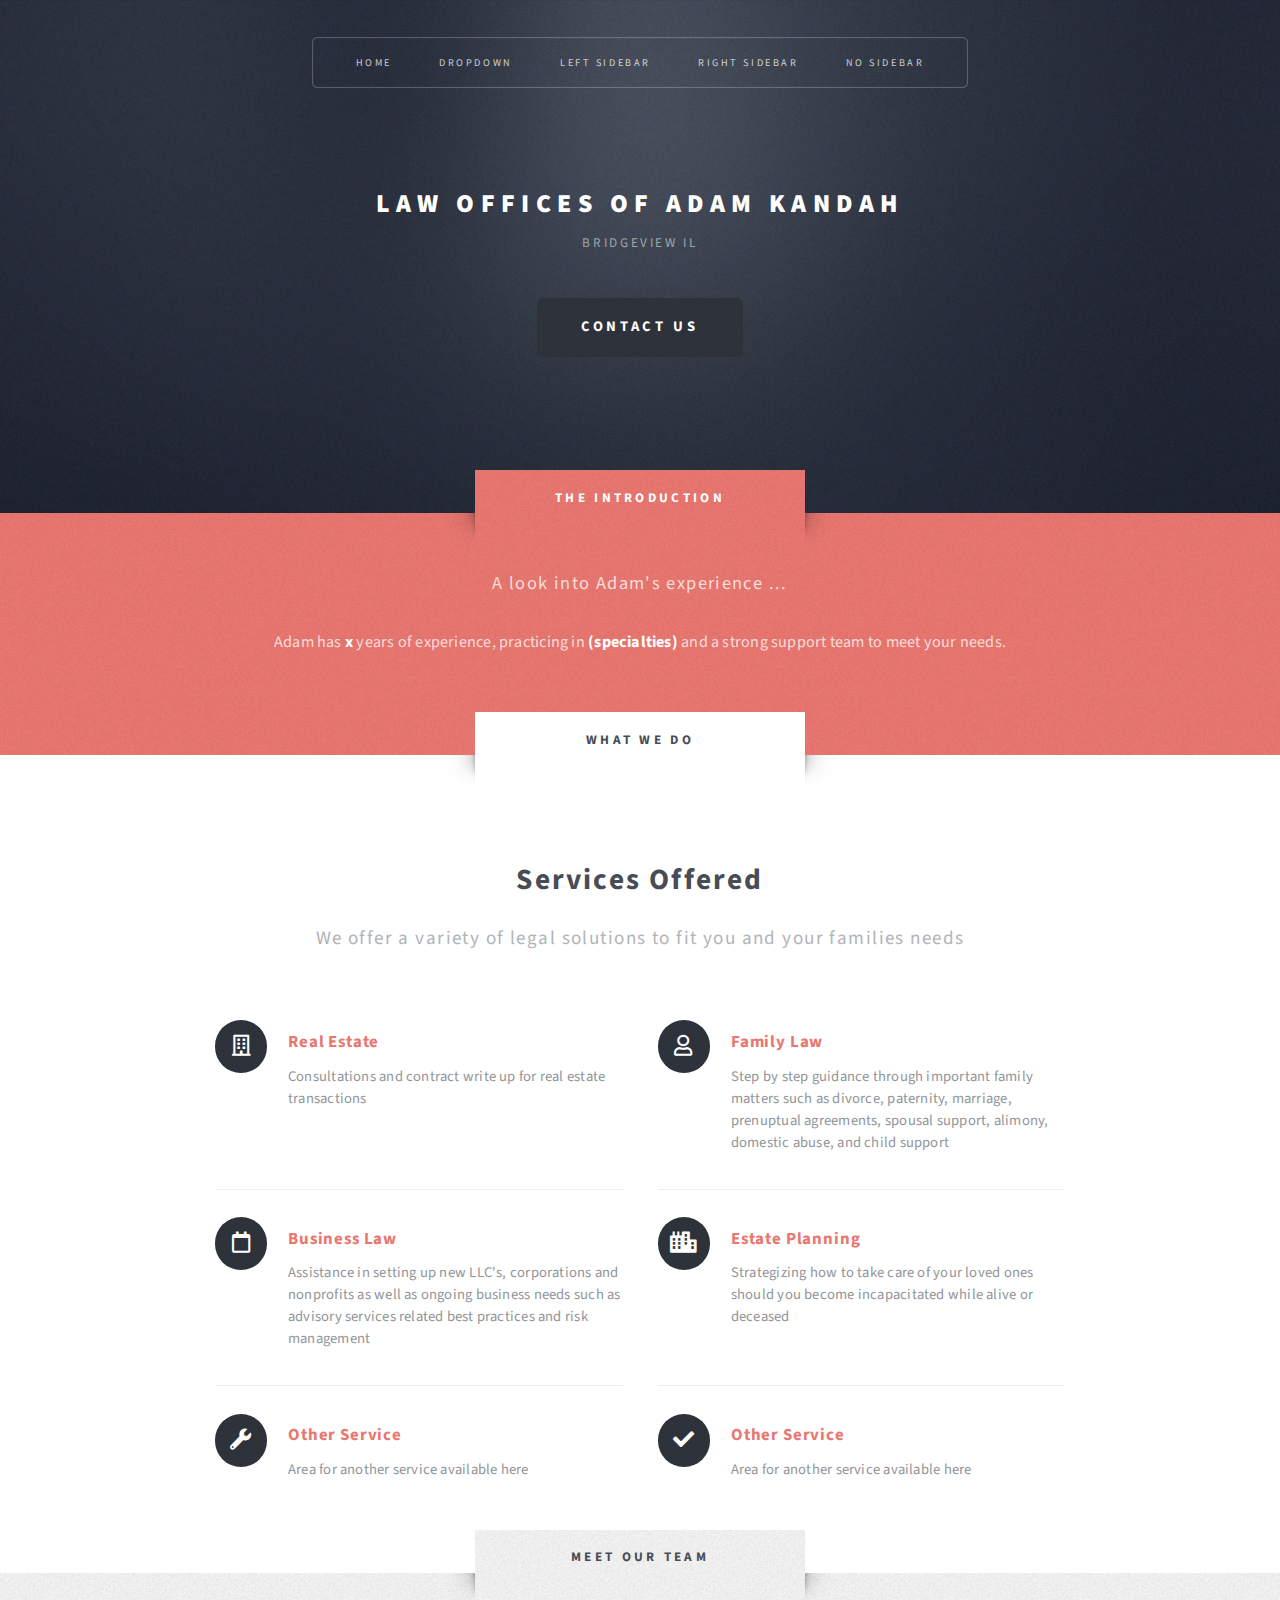
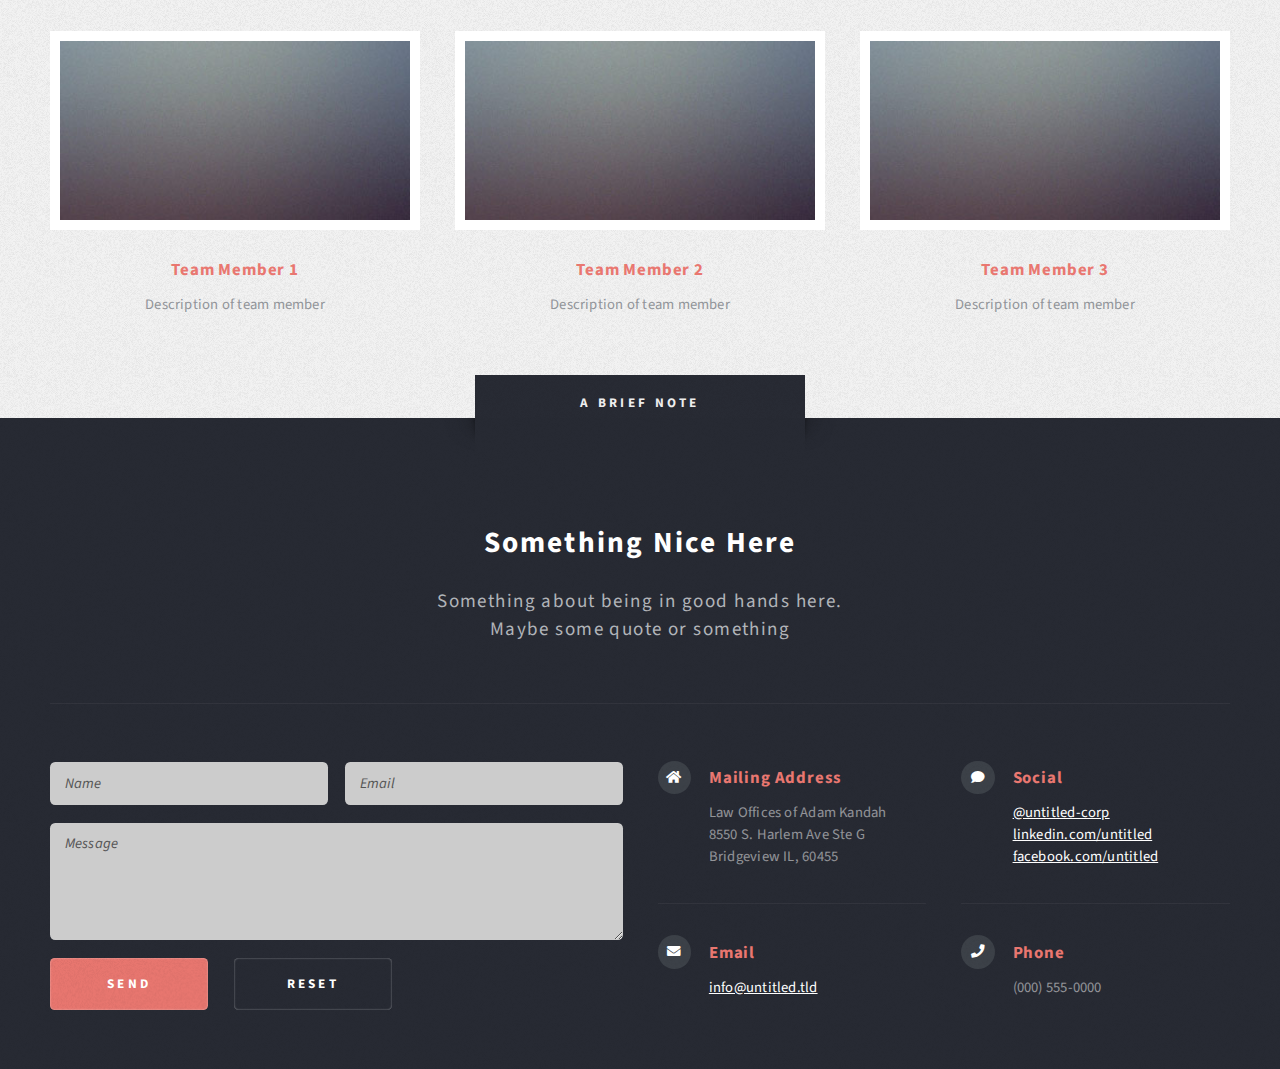
<file: index.html>
<!DOCTYPE html>

<html>
  <head>
    <title>The Law Offices of Adam Kandah</title>
    <meta charset="utf-8" />
    <meta
      name="viewport"
      content="width=device-width, initial-scale=1, user-scalable=no"
    />
    <link rel="stylesheet" href="assets/css/main.css" />
    <link
      href="https://fonts.googleapis.com/css2?family=Material+Symbols+Outlined"
      rel="stylesheet"
    />
  </head>
  <body class="homepage is-preload">
    <div id="page-wrapper">
      <!-- Header -->
      <section id="header" class="wrapper">
        <!-- Logo -->
        <div id="logo">
          <h1><a href="index.html">Law Offices of Adam Kandah</a></h1>
          <p>Bridgeview IL</p>
          <ul class="actions">
            <li><a href="#" class="button style3 large">Contact Us</a></li>
          </ul>
        </div>

        <!-- Nav -->
        <nav id="nav">
          <ul>
            <li class="current"><a href="index.html">Home</a></li>
            <li>
              <a href="#">Dropdown</a>
              <ul>
                <li><a href="#">Lorem ipsum</a></li>
                <li><a href="#">Magna veroeros</a></li>
                <li><a href="#">Etiam nisl</a></li>
                <li>
                  <a href="#">Sed consequat</a>
                  <ul>
                    <li><a href="#">Lorem dolor</a></li>
                    <li><a href="#">Amet consequat</a></li>
                    <li><a href="#">Magna phasellus</a></li>
                    <li><a href="#">Etiam nisl</a></li>
                    <li><a href="#">Sed feugiat</a></li>
                  </ul>
                </li>
                <li><a href="#">Nisl tempus</a></li>
              </ul>
            </li>
            <li><a href="left-sidebar.html">Left Sidebar</a></li>
            <li><a href="right-sidebar.html">Right Sidebar</a></li>
            <li><a href="no-sidebar.html">No Sidebar</a></li>
          </ul>
        </nav>
      </section>

      <!-- Intro -->
      <section id="intro" class="wrapper style1">
        <div class="title">The Introduction</div>
        <div class="container">
          <p class="style1">A look into Adam's experience ...</p>
          <p class="style3">
            Adam has <strong>x</strong> years of experience, practicing in
            <strong>(specialties)</strong> and a strong support team to meet
            your needs.
          </p>
        </div>
      </section>

      <!-- Main -->
      <section id="main" class="wrapper style2">
        <div class="title">What We Do</div>
        <div class="container">
          <!-- Features -->
          <section id="features">
            <header class="style1">
              <h2>Services Offered</h2>
              <p>
                We offer a variety of legal solutions to fit you and your
                families needs
              </p>
            </header>
            <div class="feature-list">
              <div class="row">
                <div class="col-6 col-12-medium">
                  <section>
                    <h3 class="icon fa-building">Real Estate</h3>
                    <p>
                      Consultations and contract write up for real estate
                      transactions
                    </p>
                  </section>
                </div>
                <div class="col-6 col-12-medium">
                  <section>
                    <h3 class="icon fa-user">Family Law</h3>
                    <p>
                      Step by step guidance through important family matters
                      such as divorce, paternity, marriage, prenuptual
                      agreements, spousal support, alimony, domestic abuse, and
                      child support
                    </p>
                  </section>
                </div>
                <div class="col-6 col-12-medium">
                  <section>
                    <h3 class="icon fa-calendar">Business Law</h3>
                    <p>
                      Assistance in setting up new LLC's, corporations and
                      nonprofits as well as ongoing business needs such as
                      advisory services related best practices and risk
                      management
                    </p>
                  </section>
                </div>
                <div class="col-6 col-12-medium">
                  <section>
                    <h3 class="icon solid fa-city">Estate Planning</h3>
                    <p>
                      Strategizing how to take care of your loved ones should
                      you become incapacitated while alive or deceased
                    </p>
                  </section>
                </div>
                <div class="col-6 col-12-medium">
                  <section>
                    <h3 class="icon solid fa-wrench">Other Service</h3>
                    <p>Area for another service available here</p>
                  </section>
                </div>
                <div class="col-6 col-12-medium">
                  <section>
                    <h3 class="icon solid fa-check">Other Service</h3>
                    <p>Area for another service available here</p>
                  </section>
                </div>
              </div>
            </div>
          </section>
        </div>
      </section>

      <!-- Highlights -->
      <section id="highlights" class="wrapper style3">
        <div class="title">Meet Our Team</div>
        <div class="container">
          <div class="row aln-center">
            <div class="col-4 col-12-medium">
              <section class="highlight">
                <img class="image featured" src="images/pic02.jpg" alt="" />
                <h3>Team Member 1</h3>
                <p>Description of team member</p>
              </section>
            </div>
            <div class="col-4 col-12-medium">
              <section class="highlight">
                <img class="image featured" src="images/pic02.jpg" alt="" />
                <h3>Team Member 2</h3>
                <p>Description of team member</p>
              </section>
            </div>
            <div class="col-4 col-12-medium">
              <section class="highlight">
                <img class="image featured" src="images/pic02.jpg" alt="" />
                <h3>Team Member 3</h3>
                <p>Description of team member</p>
              </section>
            </div>
          </div>
        </div>
      </section>

      <!-- Footer -->
      <section id="footer" class="wrapper">
        <div class="title">A Brief Note</div>
        <div class="container">
          <header class="style1">
            <h2>Something Nice Here</h2>
            <p>
              Something about being in good hands here.<br />
              Maybe some quote or something
            </p>
          </header>
          <div class="row">
            <div class="col-6 col-12-medium">
              <!-- Contact Form -->
              <section>
                <form method="post" action="#">
                  <div class="row gtr-50">
                    <div class="col-6 col-12-small">
                      <input
                        type="text"
                        name="name"
                        id="contact-name"
                        placeholder="Name"
                      />
                    </div>
                    <div class="col-6 col-12-small">
                      <input
                        type="text"
                        name="email"
                        id="contact-email"
                        placeholder="Email"
                      />
                    </div>
                    <div class="col-12">
                      <textarea
                        name="message"
                        id="contact-message"
                        placeholder="Message"
                        rows="4"
                      ></textarea>
                    </div>
                    <div class="col-12">
                      <ul class="actions">
                        <li>
                          <input type="submit" class="style1" value="Send" />
                        </li>
                        <li>
                          <input type="reset" class="style2" value="Reset" />
                        </li>
                      </ul>
                    </div>
                  </div>
                </form>
              </section>
            </div>
            <div class="col-6 col-12-medium">
              <!-- Contact -->
              <section class="feature-list small">
                <div class="row">
                  <div class="col-6 col-12-small">
                    <section>
                      <h3 class="icon solid fa-home">Mailing Address</h3>
                      <p>
                        Law Offices of Adam Kandah<br />
                        8550 S. Harlem Ave Ste G<br />
                        Bridgeview IL, 60455
                      </p>
                    </section>
                  </div>
                  <div class="col-6 col-12-small">
                    <section>
                      <h3 class="icon solid fa-comment">Social</h3>
                      <p>
                        <a href="#">@untitled-corp</a><br />
                        <a href="#">linkedin.com/untitled</a><br />
                        <a href="#">facebook.com/untitled</a>
                      </p>
                    </section>
                  </div>
                  <div class="col-6 col-12-small">
                    <section>
                      <h3 class="icon solid fa-envelope">Email</h3>
                      <p>
                        <a href="#">info@untitled.tld</a>
                      </p>
                    </section>
                  </div>
                  <div class="col-6 col-12-small">
                    <section>
                      <h3 class="icon solid fa-phone">Phone</h3>
                      <p>(000) 555-0000</p>
                    </section>
                  </div>
                </div>
              </section>
            </div>
          </div>
        </div>
      </section>
    </div>

    <!-- Scripts -->
    <script src="assets/js/jquery.min.js"></script>
    <script src="assets/js/jquery.dropotron.min.js"></script>
    <script src="assets/js/browser.min.js"></script>
    <script src="assets/js/breakpoints.min.js"></script>
    <script src="assets/js/util.js"></script>
    <script src="assets/js/main.js"></script>
  </body>
</html>
</file>
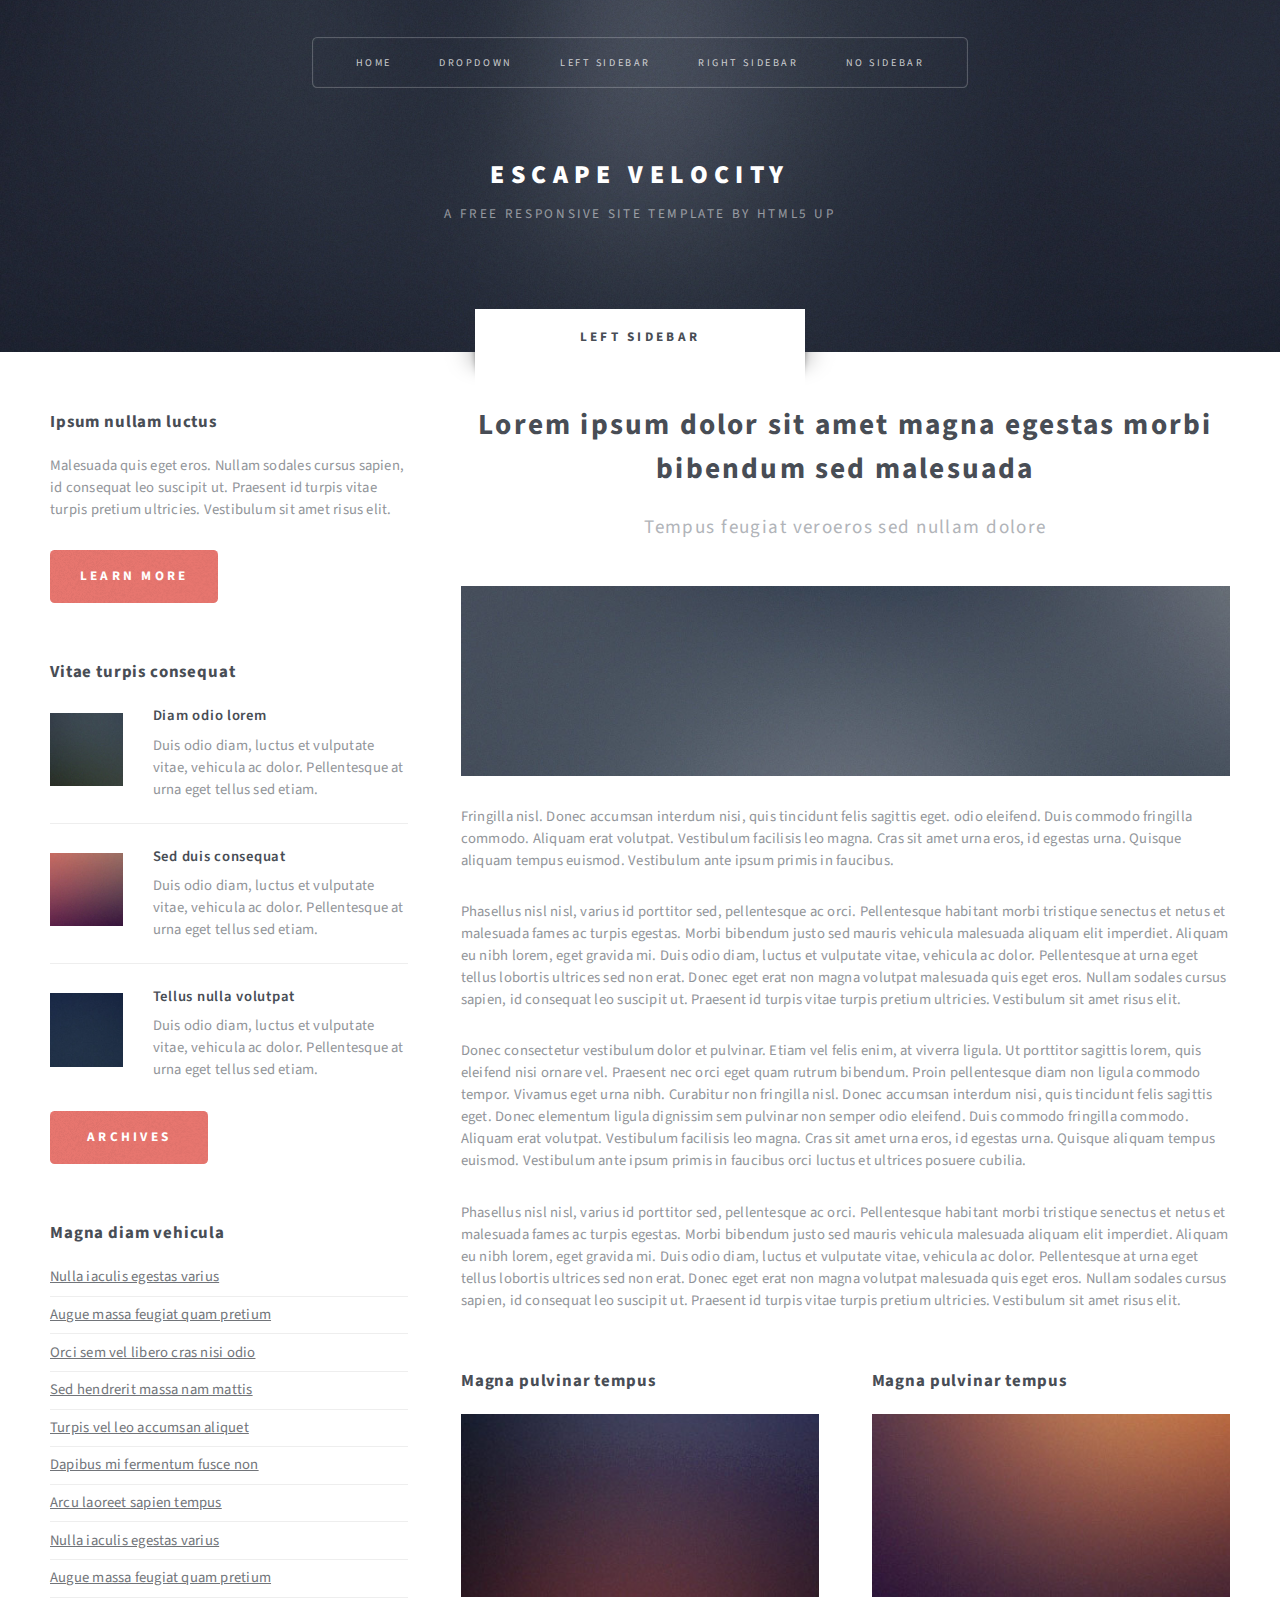
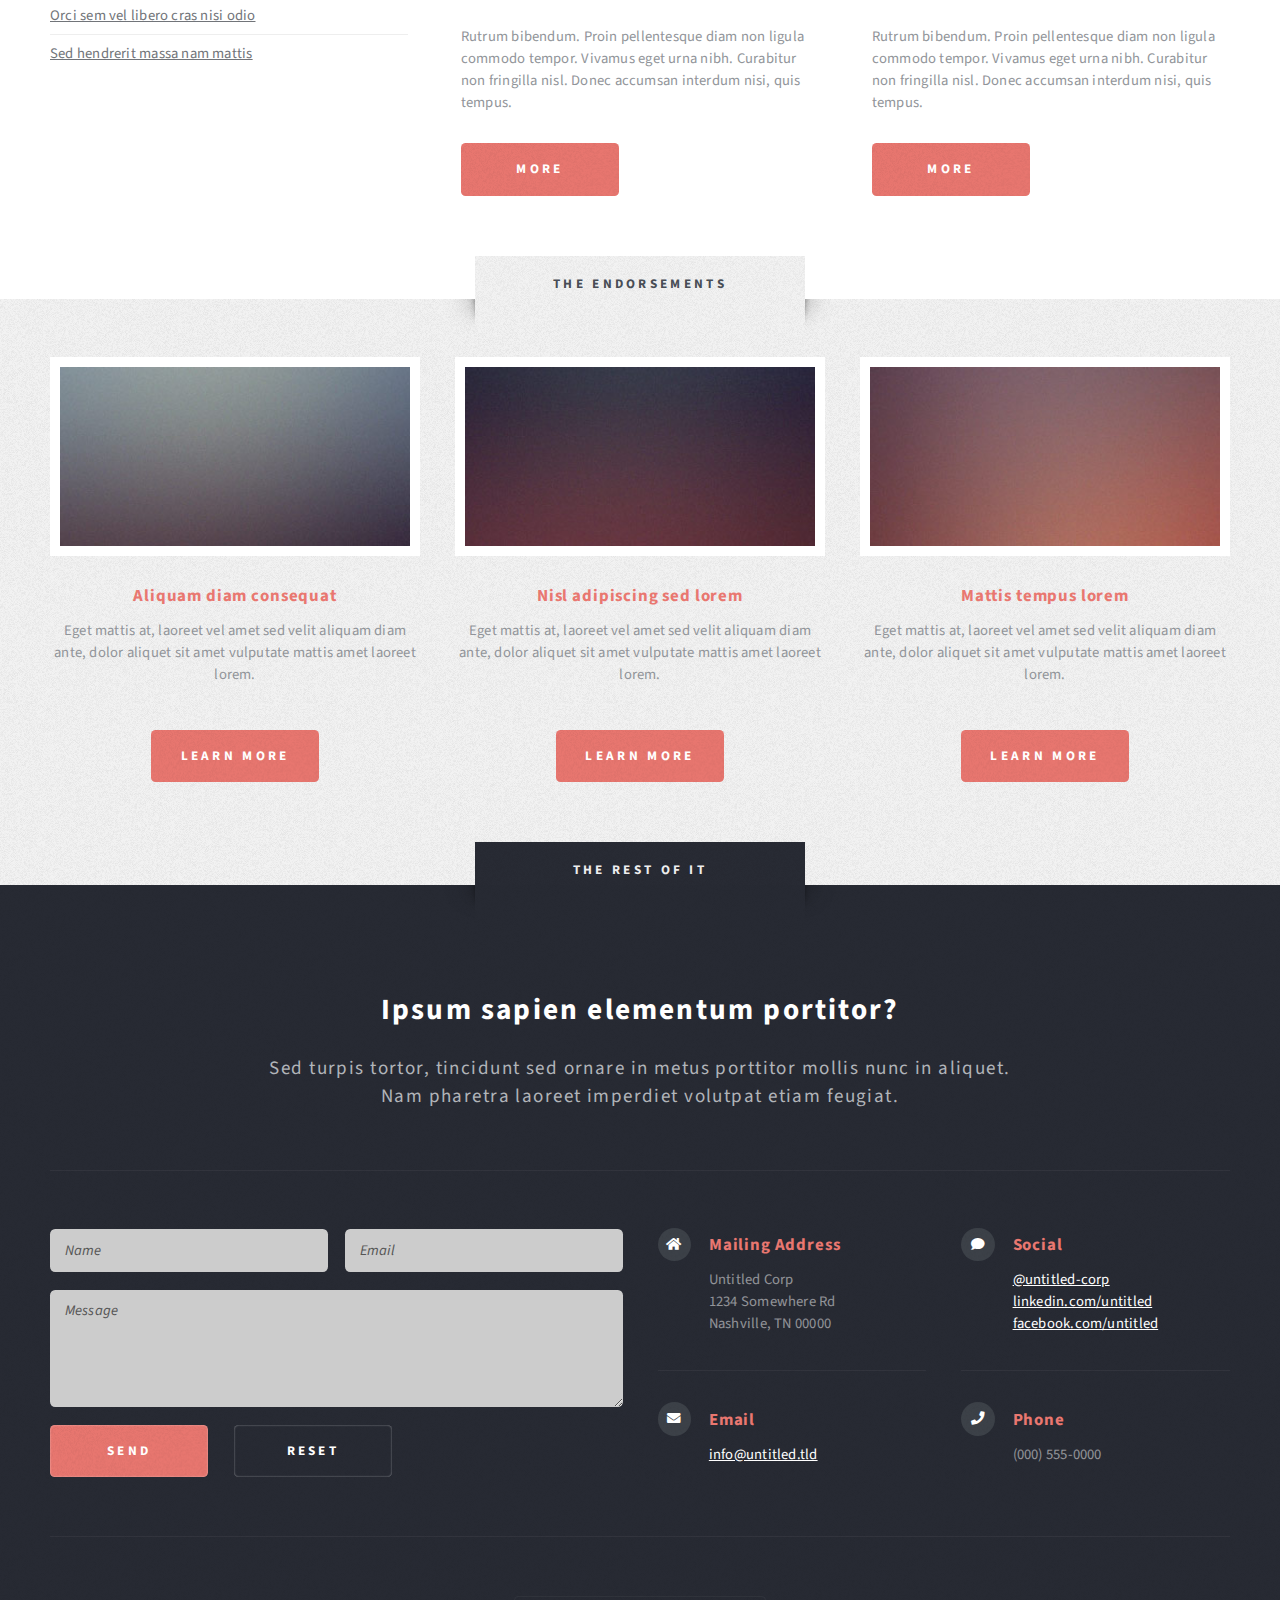
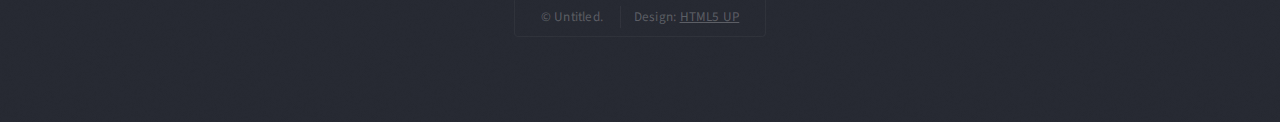
<file: left-sidebar.html>
<!DOCTYPE html>

<html>
  <head>
    <title>The Law Offices of Adam Kandah</title>
    <meta charset="utf-8" />
    <meta
      name="viewport"
      content="width=device-width, initial-scale=1, user-scalable=no"
    />
    <link rel="stylesheet" href="assets/css/main.css" />
  </head>
  <body class="left-sidebar is-preload">
    <div id="page-wrapper">
      <!-- Header -->
      <section id="header" class="wrapper">
        <!-- Logo -->
        <div id="logo">
          <h1><a href="index.html">Escape Velocity</a></h1>
          <p>A free responsive site template by HTML5 UP</p>
        </div>

        <!-- Nav -->
        <nav id="nav">
          <ul>
            <li><a href="index.html">Home</a></li>
            <li>
              <a href="#">Dropdown</a>
              <ul>
                <li><a href="#">Lorem ipsum</a></li>
                <li><a href="#">Magna veroeros</a></li>
                <li><a href="#">Etiam nisl</a></li>
                <li>
                  <a href="#">Sed consequat</a>
                  <ul>
                    <li><a href="#">Lorem dolor</a></li>
                    <li><a href="#">Amet consequat</a></li>
                    <li><a href="#">Magna phasellus</a></li>
                    <li><a href="#">Etiam nisl</a></li>
                    <li><a href="#">Sed feugiat</a></li>
                  </ul>
                </li>
                <li><a href="#">Nisl tempus</a></li>
              </ul>
            </li>
            <li class="current">
              <a href="left-sidebar.html">Left Sidebar</a>
            </li>
            <li><a href="right-sidebar.html">Right Sidebar</a></li>
            <li><a href="no-sidebar.html">No Sidebar</a></li>
          </ul>
        </nav>
      </section>

      <!-- Main -->
      <section id="main" class="wrapper style2">
        <div class="title">Left Sidebar</div>
        <div class="container">
          <div class="row gtr-150">
            <div class="col-4 col-12-medium">
              <!-- Sidebar -->
              <div id="sidebar">
                <section class="box">
                  <header>
                    <h2>Ipsum nullam luctus</h2>
                  </header>
                  <p>
                    Malesuada quis eget eros. Nullam sodales cursus sapien, id
                    consequat leo suscipit ut. Praesent id turpis vitae turpis
                    pretium ultricies. Vestibulum sit amet risus elit.
                  </p>
                  <a href="#" class="button style1">Learn More</a>
                </section>
                <section class="box">
                  <header>
                    <h2>Vitae turpis consequat</h2>
                  </header>
                  <ul class="style2">
                    <li>
                      <article class="box post-excerpt">
                        <a href="#" class="image left"
                          ><img src="images/pic08.jpg" alt=""
                        /></a>
                        <h3><a href="#">Diam odio lorem</a></h3>
                        <p>
                          Duis odio diam, luctus et vulputate vitae, vehicula ac
                          dolor. Pellentesque at urna eget tellus sed etiam.
                        </p>
                      </article>
                    </li>
                    <li>
                      <article class="box post-excerpt">
                        <a href="#" class="image left"
                          ><img src="images/pic09.jpg" alt=""
                        /></a>
                        <h3><a href="#">Sed duis consequat</a></h3>
                        <p>
                          Duis odio diam, luctus et vulputate vitae, vehicula ac
                          dolor. Pellentesque at urna eget tellus sed etiam.
                        </p>
                      </article>
                    </li>
                    <li>
                      <article class="box post-excerpt">
                        <a href="#" class="image left"
                          ><img src="images/pic10.jpg" alt=""
                        /></a>
                        <h3><a href="#">Tellus nulla volutpat</a></h3>
                        <p>
                          Duis odio diam, luctus et vulputate vitae, vehicula ac
                          dolor. Pellentesque at urna eget tellus sed etiam.
                        </p>
                      </article>
                    </li>
                  </ul>
                  <a href="#" class="button style1">Archives</a>
                </section>
                <section class="box">
                  <header>
                    <h2>Magna diam vehicula</h2>
                  </header>
                  <ul class="style3">
                    <li><a href="#">Nulla iaculis egestas varius</a></li>
                    <li><a href="#">Augue massa feugiat quam pretium</a></li>
                    <li><a href="#">Orci sem vel libero cras nisi odio</a></li>
                    <li><a href="#">Sed hendrerit massa nam mattis</a></li>
                    <li><a href="#">Turpis vel leo accumsan aliquet</a></li>
                    <li><a href="#">Dapibus mi fermentum fusce non</a></li>
                    <li><a href="#">Arcu laoreet sapien tempus</a></li>
                    <li><a href="#">Nulla iaculis egestas varius</a></li>
                    <li><a href="#">Augue massa feugiat quam pretium</a></li>
                    <li><a href="#">Orci sem vel libero cras nisi odio</a></li>
                    <li><a href="#">Sed hendrerit massa nam mattis</a></li>
                  </ul>
                </section>
              </div>
            </div>
            <div class="col-8 col-12-medium imp-medium">
              <!-- Content -->
              <div id="content">
                <article class="box post">
                  <header class="style1">
                    <h2>
                      Lorem ipsum dolor sit amet magna egestas morbi bibendum
                      sed malesuada
                    </h2>
                    <p>Tempus feugiat veroeros sed nullam dolore</p>
                  </header>
                  <a href="#" class="image featured">
                    <img src="images/pic01.jpg" alt="" />
                  </a>
                  <p>
                    Fringilla nisl. Donec accumsan interdum nisi, quis tincidunt
                    felis sagittis eget. odio eleifend. Duis commodo fringilla
                    commodo. Aliquam erat volutpat. Vestibulum facilisis leo
                    magna. Cras sit amet urna eros, id egestas urna. Quisque
                    aliquam tempus euismod. Vestibulum ante ipsum primis in
                    faucibus.
                  </p>
                  <p>
                    Phasellus nisl nisl, varius id porttitor sed, pellentesque
                    ac orci. Pellentesque habitant morbi tristique senectus et
                    netus et malesuada fames ac turpis egestas. Morbi bibendum
                    justo sed mauris vehicula malesuada aliquam elit imperdiet.
                    Aliquam eu nibh lorem, eget gravida mi. Duis odio diam,
                    luctus et vulputate vitae, vehicula ac dolor. Pellentesque
                    at urna eget tellus lobortis ultrices sed non erat. Donec
                    eget erat non magna volutpat malesuada quis eget eros.
                    Nullam sodales cursus sapien, id consequat leo suscipit ut.
                    Praesent id turpis vitae turpis pretium ultricies.
                    Vestibulum sit amet risus elit.
                  </p>
                  <p>
                    Donec consectetur vestibulum dolor et pulvinar. Etiam vel
                    felis enim, at viverra ligula. Ut porttitor sagittis lorem,
                    quis eleifend nisi ornare vel. Praesent nec orci eget quam
                    rutrum bibendum. Proin pellentesque diam non ligula commodo
                    tempor. Vivamus eget urna nibh. Curabitur non fringilla
                    nisl. Donec accumsan interdum nisi, quis tincidunt felis
                    sagittis eget. Donec elementum ligula dignissim sem pulvinar
                    non semper odio eleifend. Duis commodo fringilla commodo.
                    Aliquam erat volutpat. Vestibulum facilisis leo magna. Cras
                    sit amet urna eros, id egestas urna. Quisque aliquam tempus
                    euismod. Vestibulum ante ipsum primis in faucibus orci
                    luctus et ultrices posuere cubilia.
                  </p>
                  <p>
                    Phasellus nisl nisl, varius id porttitor sed, pellentesque
                    ac orci. Pellentesque habitant morbi tristique senectus et
                    netus et malesuada fames ac turpis egestas. Morbi bibendum
                    justo sed mauris vehicula malesuada aliquam elit imperdiet.
                    Aliquam eu nibh lorem, eget gravida mi. Duis odio diam,
                    luctus et vulputate vitae, vehicula ac dolor. Pellentesque
                    at urna eget tellus lobortis ultrices sed non erat. Donec
                    eget erat non magna volutpat malesuada quis eget eros.
                    Nullam sodales cursus sapien, id consequat leo suscipit ut.
                    Praesent id turpis vitae turpis pretium ultricies.
                    Vestibulum sit amet risus elit.
                  </p>
                </article>
                <div class="row gtr-150">
                  <div class="col-6 col-12-small">
                    <section class="box">
                      <header>
                        <h2>Magna pulvinar tempus</h2>
                      </header>
                      <a href="#" class="image featured"
                        ><img src="images/pic05.jpg" alt=""
                      /></a>
                      <p>
                        Rutrum bibendum. Proin pellentesque diam non ligula
                        commodo tempor. Vivamus eget urna nibh. Curabitur non
                        fringilla nisl. Donec accumsan interdum nisi, quis
                        tempus.
                      </p>
                      <a href="#" class="button style1">More</a>
                    </section>
                  </div>
                  <div class="col-6 col-12-small">
                    <section class="box">
                      <header>
                        <h2>Magna pulvinar tempus</h2>
                      </header>
                      <a href="#" class="image featured"
                        ><img src="images/pic06.jpg" alt=""
                      /></a>
                      <p>
                        Rutrum bibendum. Proin pellentesque diam non ligula
                        commodo tempor. Vivamus eget urna nibh. Curabitur non
                        fringilla nisl. Donec accumsan interdum nisi, quis
                        tempus.
                      </p>
                      <a href="#" class="button style1">More</a>
                    </section>
                  </div>
                </div>
              </div>
            </div>
          </div>
        </div>
      </section>

      <!-- Highlights -->
      <section id="highlights" class="wrapper style3">
        <div class="title">The Endorsements</div>
        <div class="container">
          <div class="row aln-center">
            <div class="col-4 col-12-medium">
              <section class="highlight">
                <a href="#" class="image featured"
                  ><img src="images/pic02.jpg" alt=""
                /></a>
                <h3><a href="#">Aliquam diam consequat</a></h3>
                <p>
                  Eget mattis at, laoreet vel amet sed velit aliquam diam ante,
                  dolor aliquet sit amet vulputate mattis amet laoreet lorem.
                </p>
                <ul class="actions">
                  <li><a href="#" class="button style1">Learn More</a></li>
                </ul>
              </section>
            </div>
            <div class="col-4 col-12-medium">
              <section class="highlight">
                <a href="#" class="image featured"
                  ><img src="images/pic03.jpg" alt=""
                /></a>
                <h3><a href="#">Nisl adipiscing sed lorem</a></h3>
                <p>
                  Eget mattis at, laoreet vel amet sed velit aliquam diam ante,
                  dolor aliquet sit amet vulputate mattis amet laoreet lorem.
                </p>
                <ul class="actions">
                  <li><a href="#" class="button style1">Learn More</a></li>
                </ul>
              </section>
            </div>
            <div class="col-4 col-12-medium">
              <section class="highlight">
                <a href="#" class="image featured"
                  ><img src="images/pic04.jpg" alt=""
                /></a>
                <h3><a href="#">Mattis tempus lorem</a></h3>
                <p>
                  Eget mattis at, laoreet vel amet sed velit aliquam diam ante,
                  dolor aliquet sit amet vulputate mattis amet laoreet lorem.
                </p>
                <ul class="actions">
                  <li><a href="#" class="button style1">Learn More</a></li>
                </ul>
              </section>
            </div>
          </div>
        </div>
      </section>

      <!-- Footer -->
      <section id="footer" class="wrapper">
        <div class="title">The Rest Of It</div>
        <div class="container">
          <header class="style1">
            <h2>Ipsum sapien elementum portitor?</h2>
            <p>
              Sed turpis tortor, tincidunt sed ornare in metus porttitor mollis
              nunc in aliquet.<br />
              Nam pharetra laoreet imperdiet volutpat etiam feugiat.
            </p>
          </header>
          <div class="row">
            <div class="col-6 col-12-medium">
              <!-- Contact Form -->
              <section>
                <form method="post" action="#">
                  <div class="row gtr-50">
                    <div class="col-6 col-12-small">
                      <input
                        type="text"
                        name="name"
                        id="contact-name"
                        placeholder="Name"
                      />
                    </div>
                    <div class="col-6 col-12-small">
                      <input
                        type="text"
                        name="email"
                        id="contact-email"
                        placeholder="Email"
                      />
                    </div>
                    <div class="col-12">
                      <textarea
                        name="message"
                        id="contact-message"
                        placeholder="Message"
                        rows="4"
                      ></textarea>
                    </div>
                    <div class="col-12">
                      <ul class="actions">
                        <li>
                          <input type="submit" class="style1" value="Send" />
                        </li>
                        <li>
                          <input type="reset" class="style2" value="Reset" />
                        </li>
                      </ul>
                    </div>
                  </div>
                </form>
              </section>
            </div>
            <div class="col-6 col-12-medium">
              <!-- Contact -->
              <section class="feature-list small">
                <div class="row">
                  <div class="col-6 col-12-small">
                    <section>
                      <h3 class="icon solid fa-home">Mailing Address</h3>
                      <p>
                        Untitled Corp<br />
                        1234 Somewhere Rd<br />
                        Nashville, TN 00000
                      </p>
                    </section>
                  </div>
                  <div class="col-6 col-12-small">
                    <section>
                      <h3 class="icon solid fa-comment">Social</h3>
                      <p>
                        <a href="#">@untitled-corp</a><br />
                        <a href="#">linkedin.com/untitled</a><br />
                        <a href="#">facebook.com/untitled</a>
                      </p>
                    </section>
                  </div>
                  <div class="col-6 col-12-small">
                    <section>
                      <h3 class="icon solid fa-envelope">Email</h3>
                      <p>
                        <a href="#">info@untitled.tld</a>
                      </p>
                    </section>
                  </div>
                  <div class="col-6 col-12-small">
                    <section>
                      <h3 class="icon solid fa-phone">Phone</h3>
                      <p>(000) 555-0000</p>
                    </section>
                  </div>
                </div>
              </section>
            </div>
          </div>
          <div id="copyright">
            <ul>
              <li>&copy; Untitled.</li>
              <li>Design: <a href="http://html5up.net">HTML5 UP</a></li>
            </ul>
          </div>
        </div>
      </section>
    </div>

    <!-- Scripts -->
    <script src="assets/js/jquery.min.js"></script>
    <script src="assets/js/jquery.dropotron.min.js"></script>
    <script src="assets/js/browser.min.js"></script>
    <script src="assets/js/breakpoints.min.js"></script>
    <script src="assets/js/util.js"></script>
    <script src="assets/js/main.js"></script>
  </body>
</html>
</file>
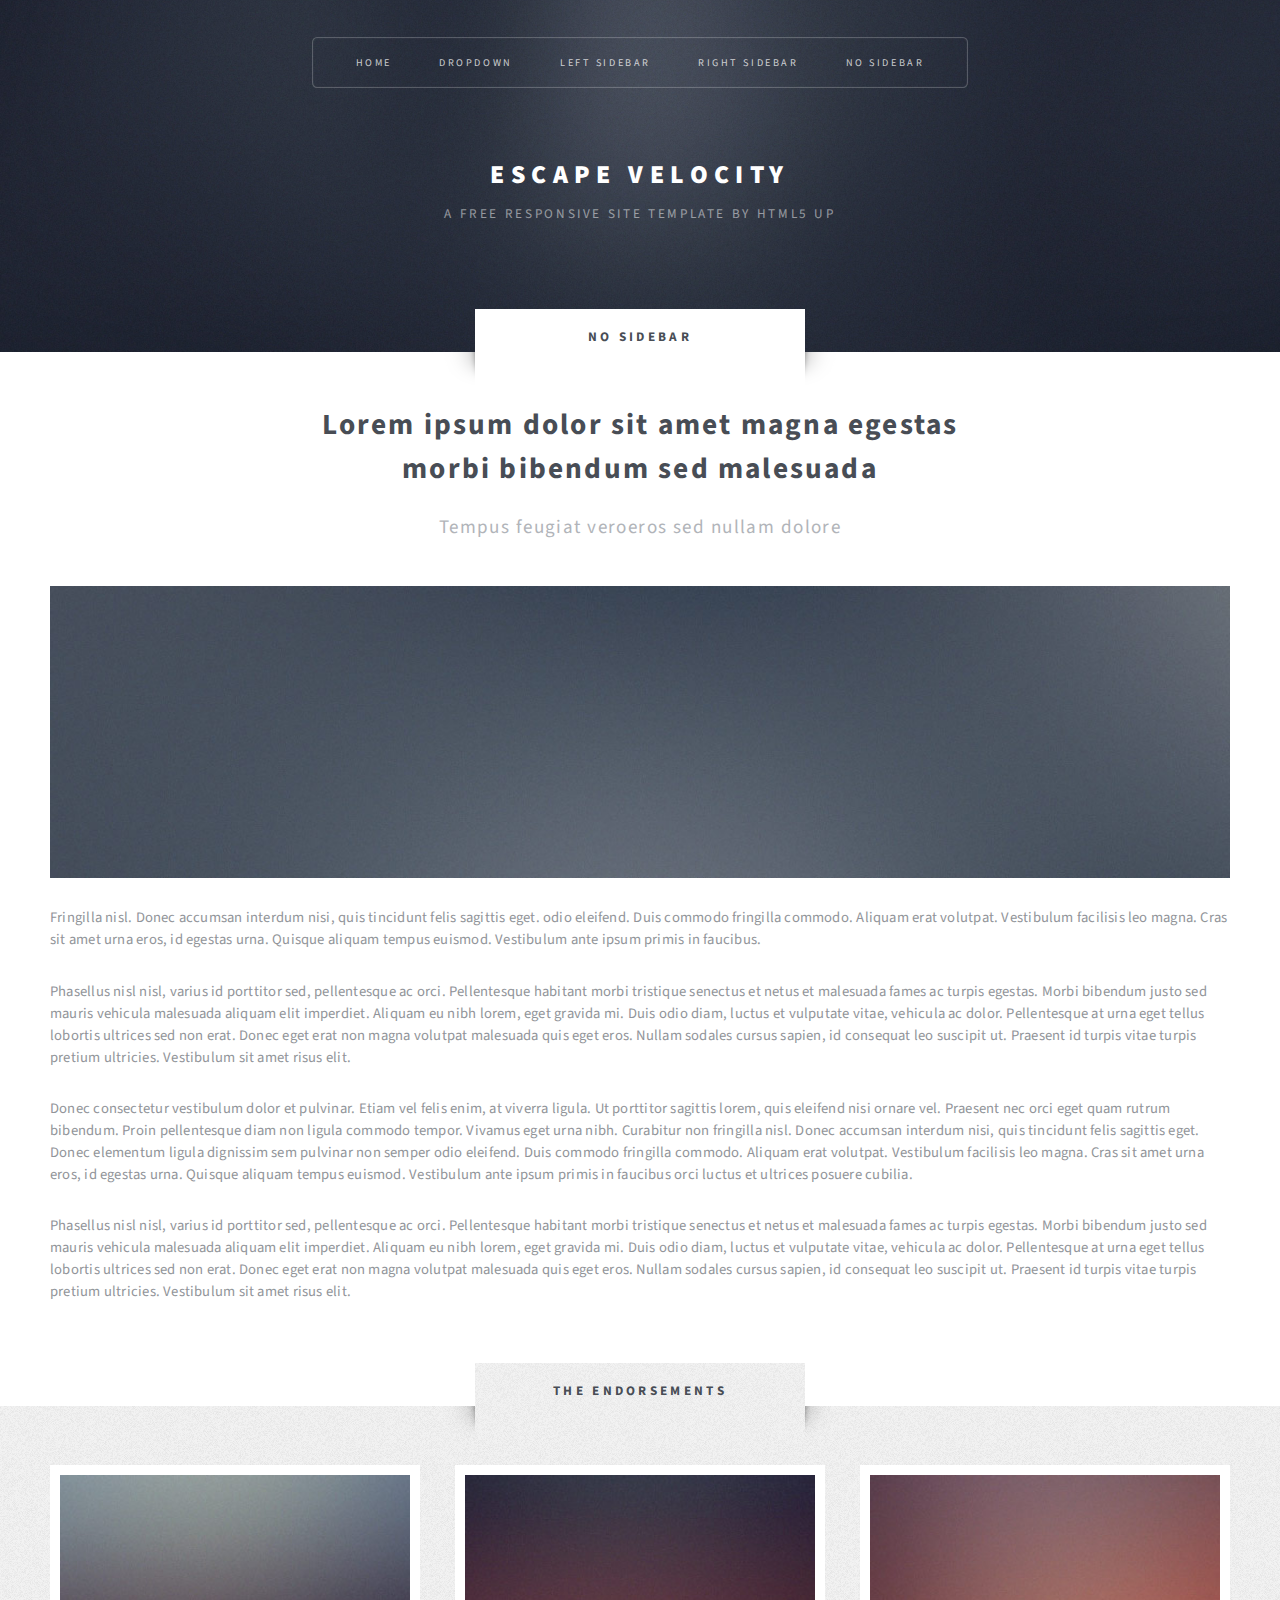
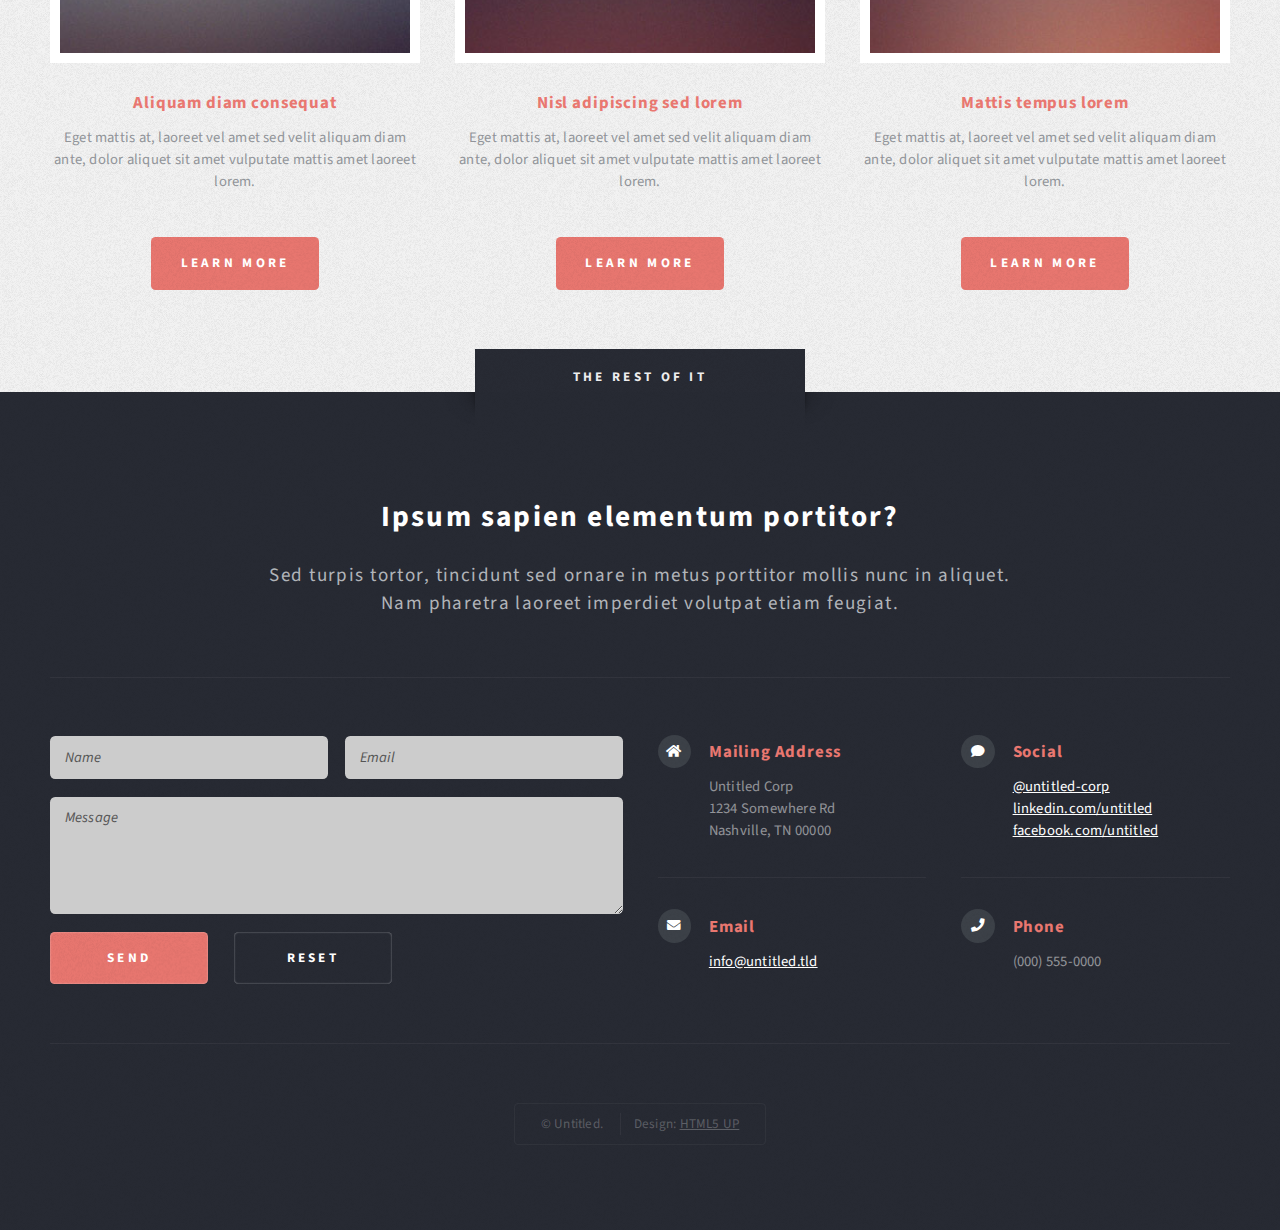
<file: no-sidebar.html>
<!DOCTYPE html>

<html>
  <head>
    <title>The Law Offices of Adam Kandah</title>
    <meta charset="utf-8" />
    <meta
      name="viewport"
      content="width=device-width, initial-scale=1, user-scalable=no"
    />
    <link rel="stylesheet" href="assets/css/main.css" />
  </head>
  <body class="no-sidebar is-preload">
    <div id="page-wrapper">
      <!-- Header -->
      <section id="header" class="wrapper">
        <!-- Logo -->
        <div id="logo">
          <h1><a href="index.html">Escape Velocity</a></h1>
          <p>A free responsive site template by HTML5 UP</p>
        </div>

        <!-- Nav -->
        <nav id="nav">
          <ul>
            <li><a href="index.html">Home</a></li>
            <li>
              <a href="#">Dropdown</a>
              <ul>
                <li><a href="#">Lorem ipsum</a></li>
                <li><a href="#">Magna veroeros</a></li>
                <li><a href="#">Etiam nisl</a></li>
                <li>
                  <a href="#">Sed consequat</a>
                  <ul>
                    <li><a href="#">Lorem dolor</a></li>
                    <li><a href="#">Amet consequat</a></li>
                    <li><a href="#">Magna phasellus</a></li>
                    <li><a href="#">Etiam nisl</a></li>
                    <li><a href="#">Sed feugiat</a></li>
                  </ul>
                </li>
                <li><a href="#">Nisl tempus</a></li>
              </ul>
            </li>
            <li><a href="left-sidebar.html">Left Sidebar</a></li>
            <li><a href="right-sidebar.html">Right Sidebar</a></li>
            <li class="current"><a href="no-sidebar.html">No Sidebar</a></li>
          </ul>
        </nav>
      </section>

      <!-- Main -->
      <div id="main" class="wrapper style2">
        <div class="title">No Sidebar</div>
        <div class="container">
          <!-- Content -->
          <div id="content">
            <article class="box post">
              <header class="style1">
                <h2>
                  Lorem ipsum dolor sit amet magna egestas<br
                    class="mobile-hide"
                  />
                  morbi bibendum sed malesuada
                </h2>
                <p>Tempus feugiat veroeros sed nullam dolore</p>
              </header>
              <a href="#" class="image featured">
                <img src="images/pic01.jpg" alt="" />
              </a>
              <p>
                Fringilla nisl. Donec accumsan interdum nisi, quis tincidunt
                felis sagittis eget. odio eleifend. Duis commodo fringilla
                commodo. Aliquam erat volutpat. Vestibulum facilisis leo magna.
                Cras sit amet urna eros, id egestas urna. Quisque aliquam tempus
                euismod. Vestibulum ante ipsum primis in faucibus.
              </p>
              <p>
                Phasellus nisl nisl, varius id porttitor sed, pellentesque ac
                orci. Pellentesque habitant morbi tristique senectus et netus et
                malesuada fames ac turpis egestas. Morbi bibendum justo sed
                mauris vehicula malesuada aliquam elit imperdiet. Aliquam eu
                nibh lorem, eget gravida mi. Duis odio diam, luctus et vulputate
                vitae, vehicula ac dolor. Pellentesque at urna eget tellus
                lobortis ultrices sed non erat. Donec eget erat non magna
                volutpat malesuada quis eget eros. Nullam sodales cursus sapien,
                id consequat leo suscipit ut. Praesent id turpis vitae turpis
                pretium ultricies. Vestibulum sit amet risus elit.
              </p>
              <p>
                Donec consectetur vestibulum dolor et pulvinar. Etiam vel felis
                enim, at viverra ligula. Ut porttitor sagittis lorem, quis
                eleifend nisi ornare vel. Praesent nec orci eget quam rutrum
                bibendum. Proin pellentesque diam non ligula commodo tempor.
                Vivamus eget urna nibh. Curabitur non fringilla nisl. Donec
                accumsan interdum nisi, quis tincidunt felis sagittis eget.
                Donec elementum ligula dignissim sem pulvinar non semper odio
                eleifend. Duis commodo fringilla commodo. Aliquam erat volutpat.
                Vestibulum facilisis leo magna. Cras sit amet urna eros, id
                egestas urna. Quisque aliquam tempus euismod. Vestibulum ante
                ipsum primis in faucibus orci luctus et ultrices posuere
                cubilia.
              </p>
              <p>
                Phasellus nisl nisl, varius id porttitor sed, pellentesque ac
                orci. Pellentesque habitant morbi tristique senectus et netus et
                malesuada fames ac turpis egestas. Morbi bibendum justo sed
                mauris vehicula malesuada aliquam elit imperdiet. Aliquam eu
                nibh lorem, eget gravida mi. Duis odio diam, luctus et vulputate
                vitae, vehicula ac dolor. Pellentesque at urna eget tellus
                lobortis ultrices sed non erat. Donec eget erat non magna
                volutpat malesuada quis eget eros. Nullam sodales cursus sapien,
                id consequat leo suscipit ut. Praesent id turpis vitae turpis
                pretium ultricies. Vestibulum sit amet risus elit.
              </p>
            </article>
          </div>
        </div>
      </div>

      <!-- Highlights -->
      <section id="highlights" class="wrapper style3">
        <div class="title">The Endorsements</div>
        <div class="container">
          <div class="row aln-center">
            <div class="col-4 col-12-medium">
              <section class="highlight">
                <a href="#" class="image featured"
                  ><img src="images/pic02.jpg" alt=""
                /></a>
                <h3><a href="#">Aliquam diam consequat</a></h3>
                <p>
                  Eget mattis at, laoreet vel amet sed velit aliquam diam ante,
                  dolor aliquet sit amet vulputate mattis amet laoreet lorem.
                </p>
                <ul class="actions">
                  <li><a href="#" class="button style1">Learn More</a></li>
                </ul>
              </section>
            </div>
            <div class="col-4 col-12-medium">
              <section class="highlight">
                <a href="#" class="image featured"
                  ><img src="images/pic03.jpg" alt=""
                /></a>
                <h3><a href="#">Nisl adipiscing sed lorem</a></h3>
                <p>
                  Eget mattis at, laoreet vel amet sed velit aliquam diam ante,
                  dolor aliquet sit amet vulputate mattis amet laoreet lorem.
                </p>
                <ul class="actions">
                  <li><a href="#" class="button style1">Learn More</a></li>
                </ul>
              </section>
            </div>
            <div class="col-4 col-12-medium">
              <section class="highlight">
                <a href="#" class="image featured"
                  ><img src="images/pic04.jpg" alt=""
                /></a>
                <h3><a href="#">Mattis tempus lorem</a></h3>
                <p>
                  Eget mattis at, laoreet vel amet sed velit aliquam diam ante,
                  dolor aliquet sit amet vulputate mattis amet laoreet lorem.
                </p>
                <ul class="actions">
                  <li><a href="#" class="button style1">Learn More</a></li>
                </ul>
              </section>
            </div>
          </div>
        </div>
      </section>

      <!-- Footer -->
      <section id="footer" class="wrapper">
        <div class="title">The Rest Of It</div>
        <div class="container">
          <header class="style1">
            <h2>Ipsum sapien elementum portitor?</h2>
            <p>
              Sed turpis tortor, tincidunt sed ornare in metus porttitor mollis
              nunc in aliquet.<br />
              Nam pharetra laoreet imperdiet volutpat etiam feugiat.
            </p>
          </header>
          <div class="row">
            <div class="col-6 col-12-medium">
              <!-- Contact Form -->
              <section>
                <form method="post" action="#">
                  <div class="row gtr-50">
                    <div class="col-6 col-12-small">
                      <input
                        type="text"
                        name="name"
                        id="contact-name"
                        placeholder="Name"
                      />
                    </div>
                    <div class="col-6 col-12-small">
                      <input
                        type="text"
                        name="email"
                        id="contact-email"
                        placeholder="Email"
                      />
                    </div>
                    <div class="col-12">
                      <textarea
                        name="message"
                        id="contact-message"
                        placeholder="Message"
                        rows="4"
                      ></textarea>
                    </div>
                    <div class="col-12">
                      <ul class="actions">
                        <li>
                          <input type="submit" class="style1" value="Send" />
                        </li>
                        <li>
                          <input type="reset" class="style2" value="Reset" />
                        </li>
                      </ul>
                    </div>
                  </div>
                </form>
              </section>
            </div>
            <div class="col-6 col-12-medium">
              <!-- Contact -->
              <section class="feature-list small">
                <div class="row">
                  <div class="col-6 col-12-small">
                    <section>
                      <h3 class="icon solid fa-home">Mailing Address</h3>
                      <p>
                        Untitled Corp<br />
                        1234 Somewhere Rd<br />
                        Nashville, TN 00000
                      </p>
                    </section>
                  </div>
                  <div class="col-6 col-12-small">
                    <section>
                      <h3 class="icon solid fa-comment">Social</h3>
                      <p>
                        <a href="#">@untitled-corp</a><br />
                        <a href="#">linkedin.com/untitled</a><br />
                        <a href="#">facebook.com/untitled</a>
                      </p>
                    </section>
                  </div>
                  <div class="col-6 col-12-small">
                    <section>
                      <h3 class="icon solid fa-envelope">Email</h3>
                      <p>
                        <a href="#">info@untitled.tld</a>
                      </p>
                    </section>
                  </div>
                  <div class="col-6 col-12-small">
                    <section>
                      <h3 class="icon solid fa-phone">Phone</h3>
                      <p>(000) 555-0000</p>
                    </section>
                  </div>
                </div>
              </section>
            </div>
          </div>
          <div id="copyright">
            <ul>
              <li>&copy; Untitled.</li>
              <li>Design: <a href="http://html5up.net">HTML5 UP</a></li>
            </ul>
          </div>
        </div>
      </section>
    </div>

    <!-- Scripts -->
    <script src="assets/js/jquery.min.js"></script>
    <script src="assets/js/jquery.dropotron.min.js"></script>
    <script src="assets/js/browser.min.js"></script>
    <script src="assets/js/breakpoints.min.js"></script>
    <script src="assets/js/util.js"></script>
    <script src="assets/js/main.js"></script>
  </body>
</html>
</file>
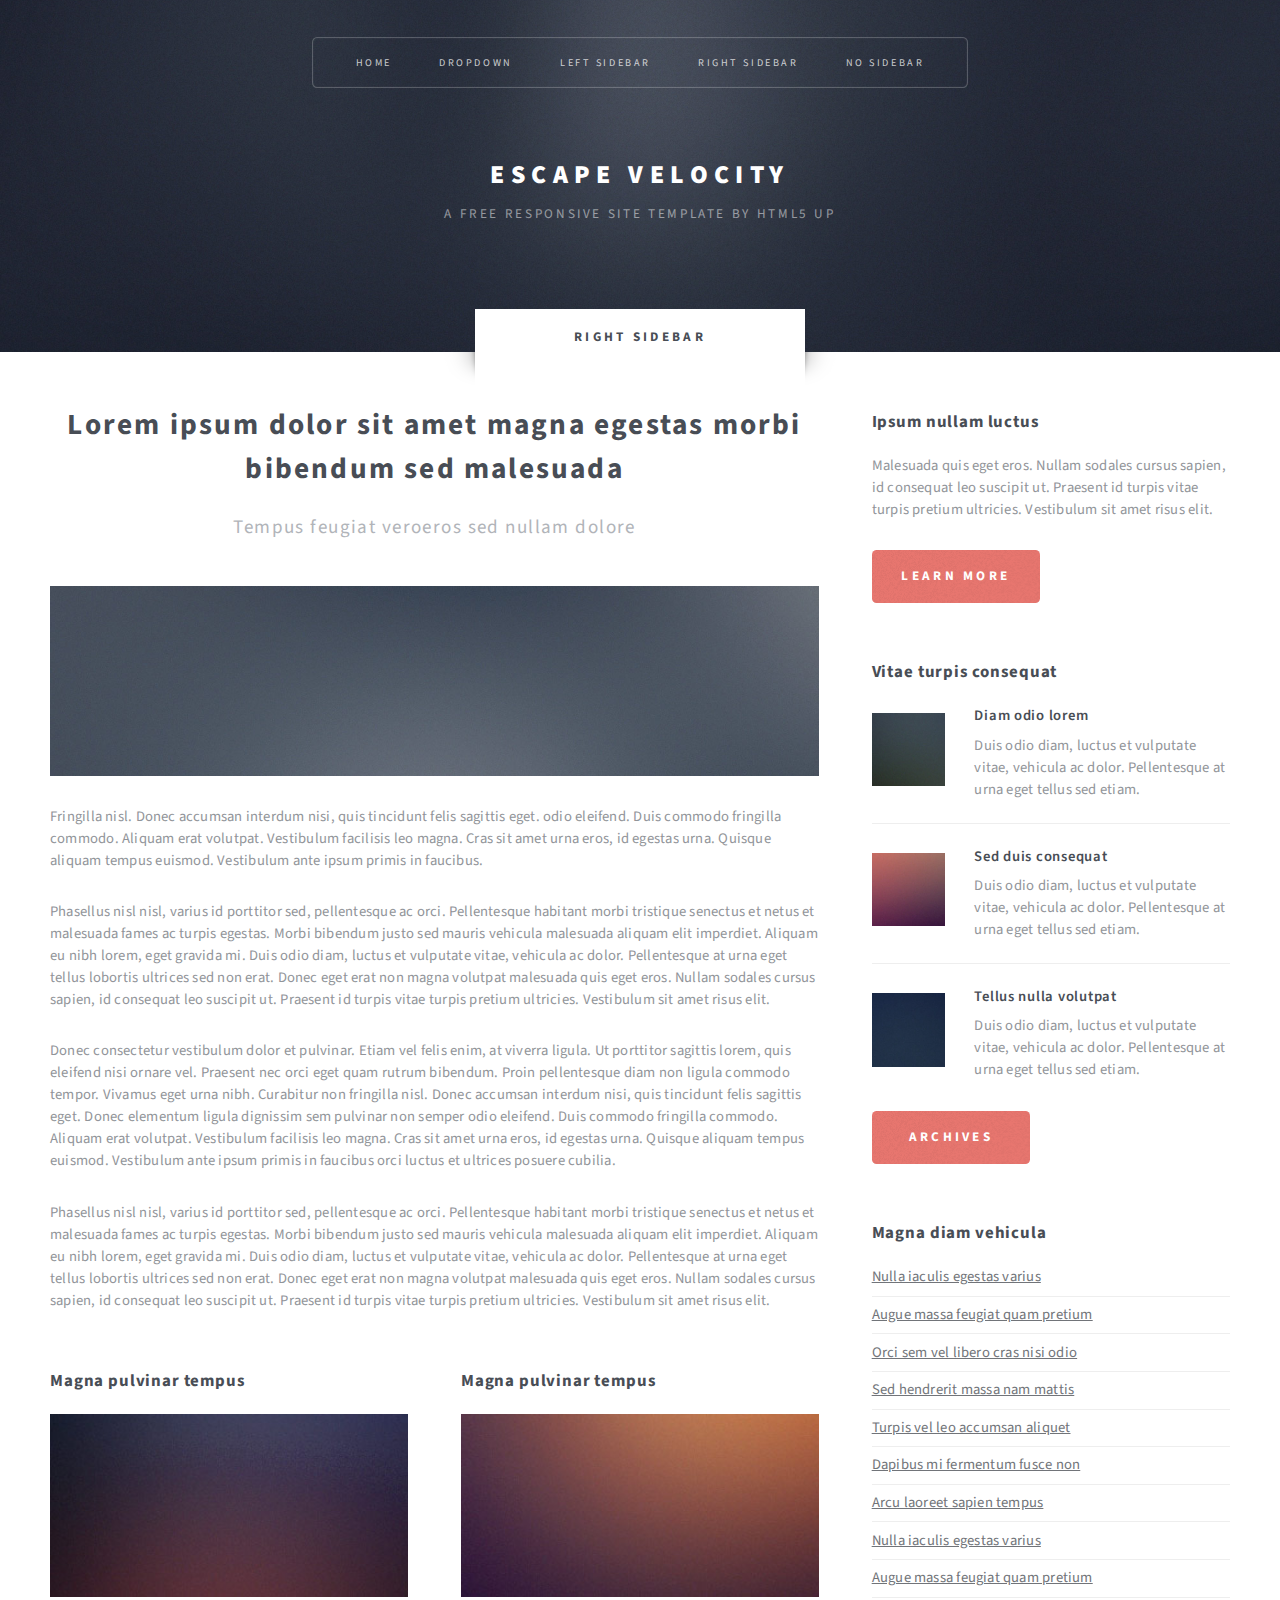
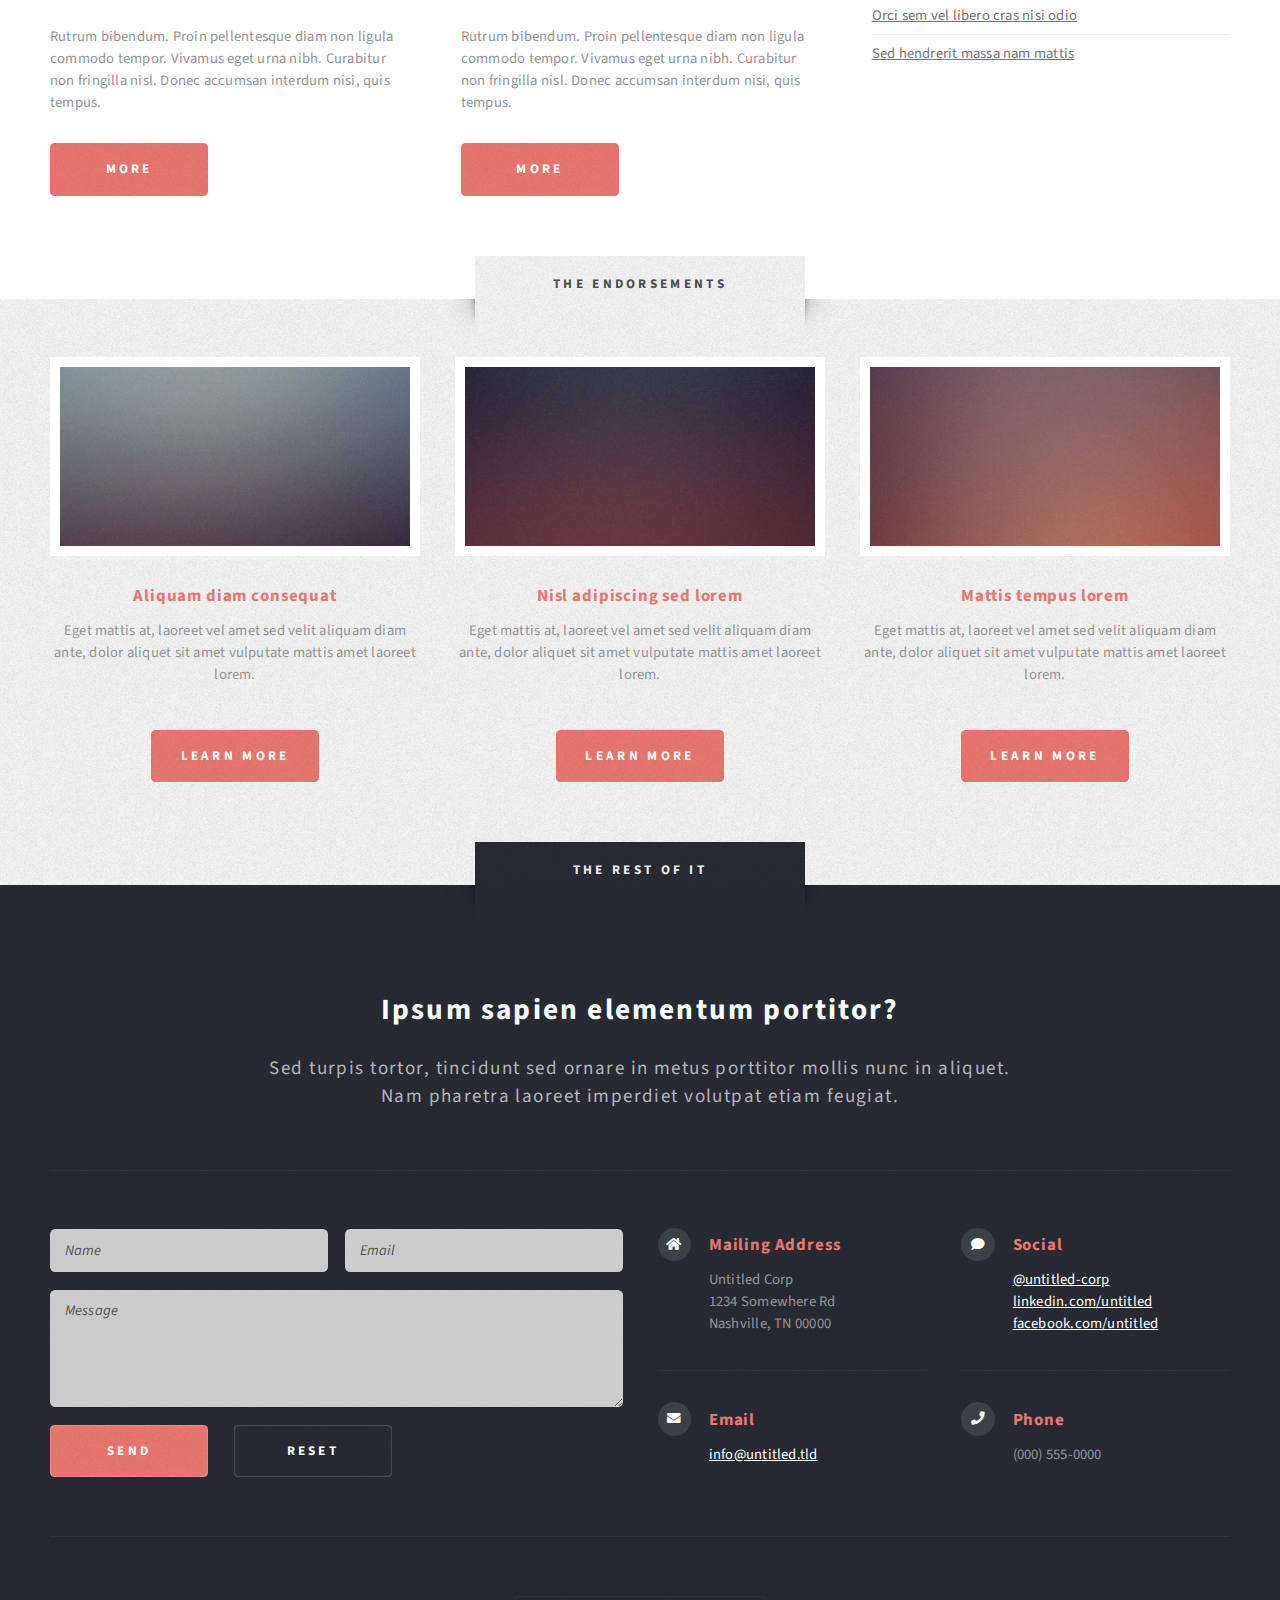
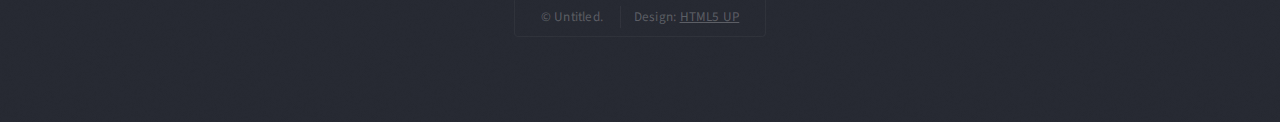
<file: right-sidebar.html>
<!DOCTYPE html>

<html>
  <head>
    <title>The Law Offices of Adam Kandah</title>
    <meta charset="utf-8" />
    <meta
      name="viewport"
      content="width=device-width, initial-scale=1, user-scalable=no"
    />
    <link rel="stylesheet" href="assets/css/main.css" />
  </head>
  <body class="right-sidebar is-preload">
    <div id="page-wrapper">
      <!-- Header -->
      <section id="header" class="wrapper">
        <!-- Logo -->
        <div id="logo">
          <h1><a href="index.html">Escape Velocity</a></h1>
          <p>A free responsive site template by HTML5 UP</p>
        </div>

        <!-- Nav -->
        <nav id="nav">
          <ul>
            <li><a href="index.html">Home</a></li>
            <li>
              <a href="#">Dropdown</a>
              <ul>
                <li><a href="#">Lorem ipsum</a></li>
                <li><a href="#">Magna veroeros</a></li>
                <li><a href="#">Etiam nisl</a></li>
                <li>
                  <a href="#">Sed consequat</a>
                  <ul>
                    <li><a href="#">Lorem dolor</a></li>
                    <li><a href="#">Amet consequat</a></li>
                    <li><a href="#">Magna phasellus</a></li>
                    <li><a href="#">Etiam nisl</a></li>
                    <li><a href="#">Sed feugiat</a></li>
                  </ul>
                </li>
                <li><a href="#">Nisl tempus</a></li>
              </ul>
            </li>
            <li><a href="left-sidebar.html">Left Sidebar</a></li>
            <li class="current">
              <a href="right-sidebar.html">Right Sidebar</a>
            </li>
            <li><a href="no-sidebar.html">No Sidebar</a></li>
          </ul>
        </nav>
      </section>

      <!-- Main -->
      <section id="main" class="wrapper style2">
        <div class="title">Right Sidebar</div>
        <div class="container">
          <div class="row gtr-150">
            <div class="col-8 col-12-medium">
              <!-- Content -->
              <div id="content">
                <article class="box post">
                  <header class="style1">
                    <h2>
                      Lorem ipsum dolor sit amet magna egestas morbi bibendum
                      sed malesuada
                    </h2>
                    <p>Tempus feugiat veroeros sed nullam dolore</p>
                  </header>
                  <a href="#" class="image featured">
                    <img src="images/pic01.jpg" alt="" />
                  </a>
                  <p>
                    Fringilla nisl. Donec accumsan interdum nisi, quis tincidunt
                    felis sagittis eget. odio eleifend. Duis commodo fringilla
                    commodo. Aliquam erat volutpat. Vestibulum facilisis leo
                    magna. Cras sit amet urna eros, id egestas urna. Quisque
                    aliquam tempus euismod. Vestibulum ante ipsum primis in
                    faucibus.
                  </p>
                  <p>
                    Phasellus nisl nisl, varius id porttitor sed, pellentesque
                    ac orci. Pellentesque habitant morbi tristique senectus et
                    netus et malesuada fames ac turpis egestas. Morbi bibendum
                    justo sed mauris vehicula malesuada aliquam elit imperdiet.
                    Aliquam eu nibh lorem, eget gravida mi. Duis odio diam,
                    luctus et vulputate vitae, vehicula ac dolor. Pellentesque
                    at urna eget tellus lobortis ultrices sed non erat. Donec
                    eget erat non magna volutpat malesuada quis eget eros.
                    Nullam sodales cursus sapien, id consequat leo suscipit ut.
                    Praesent id turpis vitae turpis pretium ultricies.
                    Vestibulum sit amet risus elit.
                  </p>
                  <p>
                    Donec consectetur vestibulum dolor et pulvinar. Etiam vel
                    felis enim, at viverra ligula. Ut porttitor sagittis lorem,
                    quis eleifend nisi ornare vel. Praesent nec orci eget quam
                    rutrum bibendum. Proin pellentesque diam non ligula commodo
                    tempor. Vivamus eget urna nibh. Curabitur non fringilla
                    nisl. Donec accumsan interdum nisi, quis tincidunt felis
                    sagittis eget. Donec elementum ligula dignissim sem pulvinar
                    non semper odio eleifend. Duis commodo fringilla commodo.
                    Aliquam erat volutpat. Vestibulum facilisis leo magna. Cras
                    sit amet urna eros, id egestas urna. Quisque aliquam tempus
                    euismod. Vestibulum ante ipsum primis in faucibus orci
                    luctus et ultrices posuere cubilia.
                  </p>
                  <p>
                    Phasellus nisl nisl, varius id porttitor sed, pellentesque
                    ac orci. Pellentesque habitant morbi tristique senectus et
                    netus et malesuada fames ac turpis egestas. Morbi bibendum
                    justo sed mauris vehicula malesuada aliquam elit imperdiet.
                    Aliquam eu nibh lorem, eget gravida mi. Duis odio diam,
                    luctus et vulputate vitae, vehicula ac dolor. Pellentesque
                    at urna eget tellus lobortis ultrices sed non erat. Donec
                    eget erat non magna volutpat malesuada quis eget eros.
                    Nullam sodales cursus sapien, id consequat leo suscipit ut.
                    Praesent id turpis vitae turpis pretium ultricies.
                    Vestibulum sit amet risus elit.
                  </p>
                </article>
                <div class="row gtr-150">
                  <div class="col-6 col-12-small">
                    <section class="box">
                      <header>
                        <h2>Magna pulvinar tempus</h2>
                      </header>
                      <a href="#" class="image featured"
                        ><img src="images/pic05.jpg" alt=""
                      /></a>
                      <p>
                        Rutrum bibendum. Proin pellentesque diam non ligula
                        commodo tempor. Vivamus eget urna nibh. Curabitur non
                        fringilla nisl. Donec accumsan interdum nisi, quis
                        tempus.
                      </p>
                      <a href="#" class="button style1">More</a>
                    </section>
                  </div>
                  <div class="col-6 col-12-small">
                    <section class="box">
                      <header>
                        <h2>Magna pulvinar tempus</h2>
                      </header>
                      <a href="#" class="image featured"
                        ><img src="images/pic06.jpg" alt=""
                      /></a>
                      <p>
                        Rutrum bibendum. Proin pellentesque diam non ligula
                        commodo tempor. Vivamus eget urna nibh. Curabitur non
                        fringilla nisl. Donec accumsan interdum nisi, quis
                        tempus.
                      </p>
                      <a href="#" class="button style1">More</a>
                    </section>
                  </div>
                </div>
              </div>
            </div>
            <div class="col-4 col-12-medium">
              <!-- Sidebar -->
              <div id="sidebar">
                <section class="box">
                  <header>
                    <h2>Ipsum nullam luctus</h2>
                  </header>
                  <p>
                    Malesuada quis eget eros. Nullam sodales cursus sapien, id
                    consequat leo suscipit ut. Praesent id turpis vitae turpis
                    pretium ultricies. Vestibulum sit amet risus elit.
                  </p>
                  <a href="#" class="button style1">Learn More</a>
                </section>
                <section class="box">
                  <header>
                    <h2>Vitae turpis consequat</h2>
                  </header>
                  <ul class="style2">
                    <li>
                      <article class="box post-excerpt">
                        <a href="#" class="image left"
                          ><img src="images/pic08.jpg" alt=""
                        /></a>
                        <h3><a href="#">Diam odio lorem</a></h3>
                        <p>
                          Duis odio diam, luctus et vulputate vitae, vehicula ac
                          dolor. Pellentesque at urna eget tellus sed etiam.
                        </p>
                      </article>
                    </li>
                    <li>
                      <article class="box post-excerpt">
                        <a href="#" class="image left"
                          ><img src="images/pic09.jpg" alt=""
                        /></a>
                        <h3><a href="#">Sed duis consequat</a></h3>
                        <p>
                          Duis odio diam, luctus et vulputate vitae, vehicula ac
                          dolor. Pellentesque at urna eget tellus sed etiam.
                        </p>
                      </article>
                    </li>
                    <li>
                      <article class="box post-excerpt">
                        <a href="#" class="image left"
                          ><img src="images/pic10.jpg" alt=""
                        /></a>
                        <h3><a href="#">Tellus nulla volutpat</a></h3>
                        <p>
                          Duis odio diam, luctus et vulputate vitae, vehicula ac
                          dolor. Pellentesque at urna eget tellus sed etiam.
                        </p>
                      </article>
                    </li>
                  </ul>
                  <a href="#" class="button style1">Archives</a>
                </section>
                <section class="box">
                  <header>
                    <h2>Magna diam vehicula</h2>
                  </header>
                  <ul class="style3">
                    <li><a href="#">Nulla iaculis egestas varius</a></li>
                    <li><a href="#">Augue massa feugiat quam pretium</a></li>
                    <li><a href="#">Orci sem vel libero cras nisi odio</a></li>
                    <li><a href="#">Sed hendrerit massa nam mattis</a></li>
                    <li><a href="#">Turpis vel leo accumsan aliquet</a></li>
                    <li><a href="#">Dapibus mi fermentum fusce non</a></li>
                    <li><a href="#">Arcu laoreet sapien tempus</a></li>
                    <li><a href="#">Nulla iaculis egestas varius</a></li>
                    <li><a href="#">Augue massa feugiat quam pretium</a></li>
                    <li><a href="#">Orci sem vel libero cras nisi odio</a></li>
                    <li><a href="#">Sed hendrerit massa nam mattis</a></li>
                  </ul>
                </section>
              </div>
            </div>
          </div>
        </div>
      </section>

      <!-- Highlights -->
      <section id="highlights" class="wrapper style3">
        <div class="title">The Endorsements</div>
        <div class="container">
          <div class="row aln-center">
            <div class="col-4 col-12-medium">
              <section class="highlight">
                <a href="#" class="image featured"
                  ><img src="images/pic02.jpg" alt=""
                /></a>
                <h3><a href="#">Aliquam diam consequat</a></h3>
                <p>
                  Eget mattis at, laoreet vel amet sed velit aliquam diam ante,
                  dolor aliquet sit amet vulputate mattis amet laoreet lorem.
                </p>
                <ul class="actions">
                  <li><a href="#" class="button style1">Learn More</a></li>
                </ul>
              </section>
            </div>
            <div class="col-4 col-12-medium">
              <section class="highlight">
                <a href="#" class="image featured"
                  ><img src="images/pic03.jpg" alt=""
                /></a>
                <h3><a href="#">Nisl adipiscing sed lorem</a></h3>
                <p>
                  Eget mattis at, laoreet vel amet sed velit aliquam diam ante,
                  dolor aliquet sit amet vulputate mattis amet laoreet lorem.
                </p>
                <ul class="actions">
                  <li><a href="#" class="button style1">Learn More</a></li>
                </ul>
              </section>
            </div>
            <div class="col-4 col-12-medium">
              <section class="highlight">
                <a href="#" class="image featured"
                  ><img src="images/pic04.jpg" alt=""
                /></a>
                <h3><a href="#">Mattis tempus lorem</a></h3>
                <p>
                  Eget mattis at, laoreet vel amet sed velit aliquam diam ante,
                  dolor aliquet sit amet vulputate mattis amet laoreet lorem.
                </p>
                <ul class="actions">
                  <li><a href="#" class="button style1">Learn More</a></li>
                </ul>
              </section>
            </div>
          </div>
        </div>
      </section>

      <!-- Footer -->
      <section id="footer" class="wrapper">
        <div class="title">The Rest Of It</div>
        <div class="container">
          <header class="style1">
            <h2>Ipsum sapien elementum portitor?</h2>
            <p>
              Sed turpis tortor, tincidunt sed ornare in metus porttitor mollis
              nunc in aliquet.<br />
              Nam pharetra laoreet imperdiet volutpat etiam feugiat.
            </p>
          </header>
          <div class="row">
            <div class="col-6 col-12-medium">
              <!-- Contact Form -->
              <section>
                <form method="post" action="#">
                  <div class="row gtr-50">
                    <div class="col-6 col-12-small">
                      <input
                        type="text"
                        name="name"
                        id="contact-name"
                        placeholder="Name"
                      />
                    </div>
                    <div class="col-6 col-12-small">
                      <input
                        type="text"
                        name="email"
                        id="contact-email"
                        placeholder="Email"
                      />
                    </div>
                    <div class="col-12">
                      <textarea
                        name="message"
                        id="contact-message"
                        placeholder="Message"
                        rows="4"
                      ></textarea>
                    </div>
                    <div class="col-12">
                      <ul class="actions">
                        <li>
                          <input type="submit" class="style1" value="Send" />
                        </li>
                        <li>
                          <input type="reset" class="style2" value="Reset" />
                        </li>
                      </ul>
                    </div>
                  </div>
                </form>
              </section>
            </div>
            <div class="col-6 col-12-medium">
              <!-- Contact -->
              <section class="feature-list small">
                <div class="row">
                  <div class="col-6 col-12-small">
                    <section>
                      <h3 class="icon solid fa-home">Mailing Address</h3>
                      <p>
                        Untitled Corp<br />
                        1234 Somewhere Rd<br />
                        Nashville, TN 00000
                      </p>
                    </section>
                  </div>
                  <div class="col-6 col-12-small">
                    <section>
                      <h3 class="icon solid fa-comment">Social</h3>
                      <p>
                        <a href="#">@untitled-corp</a><br />
                        <a href="#">linkedin.com/untitled</a><br />
                        <a href="#">facebook.com/untitled</a>
                      </p>
                    </section>
                  </div>
                  <div class="col-6 col-12-small">
                    <section>
                      <h3 class="icon solid fa-envelope">Email</h3>
                      <p>
                        <a href="#">info@untitled.tld</a>
                      </p>
                    </section>
                  </div>
                  <div class="col-6 col-12-small">
                    <section>
                      <h3 class="icon solid fa-phone">Phone</h3>
                      <p>(000) 555-0000</p>
                    </section>
                  </div>
                </div>
              </section>
            </div>
          </div>
          <div id="copyright">
            <ul>
              <li>&copy; Untitled.</li>
              <li>Design: <a href="http://html5up.net">HTML5 UP</a></li>
            </ul>
          </div>
        </div>
      </section>
    </div>

    <!-- Scripts -->
    <script src="assets/js/jquery.min.js"></script>
    <script src="assets/js/jquery.dropotron.min.js"></script>
    <script src="assets/js/browser.min.js"></script>
    <script src="assets/js/breakpoints.min.js"></script>
    <script src="assets/js/util.js"></script>
    <script src="assets/js/main.js"></script>
  </body>
</html>
</file>
<file: assets/css/main.css>
@import url("fontawesome-all.min.css");
@import url("https://fonts.googleapis.com/css?family=Source+Sans+Pro:400,400italic,700,900");

html,
body,
div,
span,
applet,
object,
iframe,
h1,
h2,
h3,
h4,
h5,
h6,
p,
blockquote,
pre,
a,
abbr,
acronym,
address,
big,
cite,
code,
del,
dfn,
em,
img,
ins,
kbd,
q,
s,
samp,
small,
strike,
strong,
sub,
sup,
tt,
var,
b,
u,
i,
center,
dl,
dt,
dd,
ol,
ul,
li,
fieldset,
form,
label,
legend,
table,
caption,
tbody,
tfoot,
thead,
tr,
th,
td,
article,
aside,
canvas,
details,
embed,
figure,
figcaption,
footer,
header,
hgroup,
menu,
nav,
output,
ruby,
section,
summary,
time,
mark,
audio,
video {
  margin: 0;
  padding: 0;
  border: 0;
  font-size: 100%;
  font: inherit;
  vertical-align: baseline;
}

article,
aside,
details,
figcaption,
figure,
footer,
header,
hgroup,
menu,
nav,
section {
  display: block;
}

body {
  line-height: 1;
}

ol,
ul {
  list-style: none;
}

blockquote,
q {
  quotes: none;
}

blockquote:before,
blockquote:after,
q:before,
q:after {
  content: "";
  content: none;
}

table {
  border-collapse: collapse;
  border-spacing: 0;
}

body {
  -webkit-text-size-adjust: none;
}

mark {
  background-color: transparent;
  color: inherit;
}

input::-moz-focus-inner {
  border: 0;
  padding: 0;
}

input,
select,
textarea {
  -moz-appearance: none;
  -webkit-appearance: none;
  -ms-appearance: none;
  appearance: none;
}

/* Basic */

@-ms-viewport {
  width: device-width;
}

html {
  box-sizing: border-box;
}

*,
*:before,
*:after {
  box-sizing: inherit;
}

body.is-preload *,
body.is-preload *:before,
body.is-preload *:after {
  -moz-animation: none !important;
  -webkit-animation: none !important;
  -ms-animation: none !important;
  animation: none !important;
  -moz-transition: none !important;
  -webkit-transition: none !important;
  -ms-transition: none !important;
  transition: none !important;
}

body,
input,
textarea,
select {
  font-family: "Source Sans Pro", sans-serif;
  font-weight: 400;
  color: #919499;
  font-size: 14pt;
  line-height: 1.75em;
  letter-spacing: 0.025em;
}

h1,
h2,
h3,
h4,
h5,
h6 {
  font-weight: 700;
  color: #484d55;
}

h1 a,
h2 a,
h3 a,
h4 a,
h5 a,
h6 a {
  color: inherit;
  text-decoration: none;
}

a {
  -moz-transition: color 0.25s ease-in-out;
  -webkit-transition: color 0.25s ease-in-out;
  -ms-transition: color 0.25s ease-in-out;
  transition: color 0.25s ease-in-out;
  text-decoration: underline;
  color: #717479;
}

a:hover {
  text-decoration: none;
}

strong,
b {
  font-weight: 700;
  color: #484d55;
}

blockquote {
  border-left: solid 0.5em #ddd;
  padding: 1em 0 1em 2em;
  font-style: italic;
}

em,
i {
  font-style: italic;
}

hr {
  border: 0;
  border-top: solid 1px #ddd;
  margin: 2em 0 2em 0;
}

sub {
  position: relative;
  top: 0.5em;
  font-size: 0.8em;
}

sup {
  position: relative;
  top: -0.5em;
  font-size: 0.8em;
}

.nobr {
  white-space: nowrap;
}

br.clear {
  clear: both;
}

p,
ul,
ol,
dl,
table,
blockquote,
form {
  margin-bottom: 2em;
}

/* Container */

.container {
  margin: 0 auto;
  max-width: 100%;
  width: 68em;
}

@media screen and (max-width: 1680px) {
  .container {
    width: 70em;
  }
}

@media screen and (max-width: 1280px) {
  .container {
    width: calc(100% - 100px);
  }
}

@media screen and (max-width: 980px) {
  .container {
    width: calc(100% - 100px);
  }
}

@media screen and (max-width: 736px) {
  .container {
    width: calc(100% - 40px);
  }
}

/* Row */

.row {
  display: flex;
  flex-wrap: wrap;
  box-sizing: border-box;
  align-items: stretch;
}

.row > * {
  box-sizing: border-box;
}

.row.gtr-uniform > * > :last-child {
  margin-bottom: 0;
}

.row.aln-left {
  justify-content: flex-start;
}

.row.aln-center {
  justify-content: center;
}

.row.aln-right {
  justify-content: flex-end;
}

.row.aln-top {
  align-items: flex-start;
}

.row.aln-middle {
  align-items: center;
}

.row.aln-bottom {
  align-items: flex-end;
}

.row > .imp {
  order: -1;
}

.row > .col-1 {
  width: 8.33333%;
}

.row > .off-1 {
  margin-left: 8.33333%;
}

.row > .col-2 {
  width: 16.66667%;
}

.row > .off-2 {
  margin-left: 16.66667%;
}

.row > .col-3 {
  width: 25%;
}

.row > .off-3 {
  margin-left: 25%;
}

.row > .col-4 {
  width: 33.33333%;
}

.row > .off-4 {
  margin-left: 33.33333%;
}

.row > .col-5 {
  width: 41.66667%;
}

.row > .off-5 {
  margin-left: 41.66667%;
}

.row > .col-6 {
  width: 50%;
}

.row > .off-6 {
  margin-left: 50%;
}

.row > .col-7 {
  width: 58.33333%;
}

.row > .off-7 {
  margin-left: 58.33333%;
}

.row > .col-8 {
  width: 66.66667%;
}

.row > .off-8 {
  margin-left: 66.66667%;
}

.row > .col-9 {
  width: 75%;
}

.row > .off-9 {
  margin-left: 75%;
}

.row > .col-10 {
  width: 83.33333%;
}

.row > .off-10 {
  margin-left: 83.33333%;
}

.row > .col-11 {
  width: 91.66667%;
}

.row > .off-11 {
  margin-left: 91.66667%;
}

.row > .col-12 {
  width: 100%;
}

.row > .off-12 {
  margin-left: 100%;
}

.row.gtr-0 {
  margin-top: 0px;
  margin-left: 0px;
}

.row.gtr-0 > * {
  padding: 0px 0 0 0px;
}

.row.gtr-0.gtr-uniform {
  margin-top: 0px;
}

.row.gtr-0.gtr-uniform > * {
  padding-top: 0px;
}

.row.gtr-25 {
  margin-top: -12.5px;
  margin-left: -12.5px;
}

.row.gtr-25 > * {
  padding: 12.5px 0 0 12.5px;
}

.row.gtr-25.gtr-uniform {
  margin-top: -12.5px;
}

.row.gtr-25.gtr-uniform > * {
  padding-top: 12.5px;
}

.row.gtr-50 {
  margin-top: -25px;
  margin-left: -25px;
}

.row.gtr-50 > * {
  padding: 25px 0 0 25px;
}

.row.gtr-50.gtr-uniform {
  margin-top: -25px;
}

.row.gtr-50.gtr-uniform > * {
  padding-top: 25px;
}

.row {
  margin-top: -50px;
  margin-left: -50px;
}

.row > * {
  padding: 50px 0 0 50px;
}

.row.gtr-uniform {
  margin-top: -50px;
}

.row.gtr-uniform > * {
  padding-top: 50px;
}

.row.gtr-150 {
  margin-top: -75px;
  margin-left: -75px;
}

.row.gtr-150 > * {
  padding: 75px 0 0 75px;
}

.row.gtr-150.gtr-uniform {
  margin-top: -75px;
}

.row.gtr-150.gtr-uniform > * {
  padding-top: 75px;
}

.row.gtr-200 {
  margin-top: -100px;
  margin-left: -100px;
}

.row.gtr-200 > * {
  padding: 100px 0 0 100px;
}

.row.gtr-200.gtr-uniform {
  margin-top: -100px;
}

.row.gtr-200.gtr-uniform > * {
  padding-top: 100px;
}

@media screen and (max-width: 1680px) {
  .row {
    display: flex;
    flex-wrap: wrap;
    box-sizing: border-box;
    align-items: stretch;
  }

  .row > * {
    box-sizing: border-box;
  }

  .row.gtr-uniform > * > :last-child {
    margin-bottom: 0;
  }

  .row.aln-left {
    justify-content: flex-start;
  }

  .row.aln-center {
    justify-content: center;
  }

  .row.aln-right {
    justify-content: flex-end;
  }

  .row.aln-top {
    align-items: flex-start;
  }

  .row.aln-middle {
    align-items: center;
  }

  .row.aln-bottom {
    align-items: flex-end;
  }

  .row > .imp-xlarge {
    order: -1;
  }

  .row > .col-1-xlarge {
    width: 8.33333%;
  }

  .row > .off-1-xlarge {
    margin-left: 8.33333%;
  }

  .row > .col-2-xlarge {
    width: 16.66667%;
  }

  .row > .off-2-xlarge {
    margin-left: 16.66667%;
  }

  .row > .col-3-xlarge {
    width: 25%;
  }

  .row > .off-3-xlarge {
    margin-left: 25%;
  }

  .row > .col-4-xlarge {
    width: 33.33333%;
  }

  .row > .off-4-xlarge {
    margin-left: 33.33333%;
  }

  .row > .col-5-xlarge {
    width: 41.66667%;
  }

  .row > .off-5-xlarge {
    margin-left: 41.66667%;
  }

  .row > .col-6-xlarge {
    width: 50%;
  }

  .row > .off-6-xlarge {
    margin-left: 50%;
  }

  .row > .col-7-xlarge {
    width: 58.33333%;
  }

  .row > .off-7-xlarge {
    margin-left: 58.33333%;
  }

  .row > .col-8-xlarge {
    width: 66.66667%;
  }

  .row > .off-8-xlarge {
    margin-left: 66.66667%;
  }

  .row > .col-9-xlarge {
    width: 75%;
  }

  .row > .off-9-xlarge {
    margin-left: 75%;
  }

  .row > .col-10-xlarge {
    width: 83.33333%;
  }

  .row > .off-10-xlarge {
    margin-left: 83.33333%;
  }

  .row > .col-11-xlarge {
    width: 91.66667%;
  }

  .row > .off-11-xlarge {
    margin-left: 91.66667%;
  }

  .row > .col-12-xlarge {
    width: 100%;
  }

  .row > .off-12-xlarge {
    margin-left: 100%;
  }

  .row.gtr-0 {
    margin-top: 0px;
    margin-left: 0px;
  }

  .row.gtr-0 > * {
    padding: 0px 0 0 0px;
  }

  .row.gtr-0.gtr-uniform {
    margin-top: 0px;
  }

  .row.gtr-0.gtr-uniform > * {
    padding-top: 0px;
  }

  .row.gtr-25 {
    margin-top: -12.5px;
    margin-left: -12.5px;
  }

  .row.gtr-25 > * {
    padding: 12.5px 0 0 12.5px;
  }

  .row.gtr-25.gtr-uniform {
    margin-top: -12.5px;
  }

  .row.gtr-25.gtr-uniform > * {
    padding-top: 12.5px;
  }

  .row.gtr-50 {
    margin-top: -25px;
    margin-left: -25px;
  }

  .row.gtr-50 > * {
    padding: 25px 0 0 25px;
  }

  .row.gtr-50.gtr-uniform {
    margin-top: -25px;
  }

  .row.gtr-50.gtr-uniform > * {
    padding-top: 25px;
  }

  .row {
    margin-top: -50px;
    margin-left: -50px;
  }

  .row > * {
    padding: 50px 0 0 50px;
  }

  .row.gtr-uniform {
    margin-top: -50px;
  }

  .row.gtr-uniform > * {
    padding-top: 50px;
  }

  .row.gtr-150 {
    margin-top: -75px;
    margin-left: -75px;
  }

  .row.gtr-150 > * {
    padding: 75px 0 0 75px;
  }

  .row.gtr-150.gtr-uniform {
    margin-top: -75px;
  }

  .row.gtr-150.gtr-uniform > * {
    padding-top: 75px;
  }

  .row.gtr-200 {
    margin-top: -100px;
    margin-left: -100px;
  }

  .row.gtr-200 > * {
    padding: 100px 0 0 100px;
  }

  .row.gtr-200.gtr-uniform {
    margin-top: -100px;
  }

  .row.gtr-200.gtr-uniform > * {
    padding-top: 100px;
  }
}

@media screen and (max-width: 1280px) {
  .row {
    display: flex;
    flex-wrap: wrap;
    box-sizing: border-box;
    align-items: stretch;
  }

  .row > * {
    box-sizing: border-box;
  }

  .row.gtr-uniform > * > :last-child {
    margin-bottom: 0;
  }

  .row.aln-left {
    justify-content: flex-start;
  }

  .row.aln-center {
    justify-content: center;
  }

  .row.aln-right {
    justify-content: flex-end;
  }

  .row.aln-top {
    align-items: flex-start;
  }

  .row.aln-middle {
    align-items: center;
  }

  .row.aln-bottom {
    align-items: flex-end;
  }

  .row > .imp-large {
    order: -1;
  }

  .row > .col-1-large {
    width: 8.33333%;
  }

  .row > .off-1-large {
    margin-left: 8.33333%;
  }

  .row > .col-2-large {
    width: 16.66667%;
  }

  .row > .off-2-large {
    margin-left: 16.66667%;
  }

  .row > .col-3-large {
    width: 25%;
  }

  .row > .off-3-large {
    margin-left: 25%;
  }

  .row > .col-4-large {
    width: 33.33333%;
  }

  .row > .off-4-large {
    margin-left: 33.33333%;
  }

  .row > .col-5-large {
    width: 41.66667%;
  }

  .row > .off-5-large {
    margin-left: 41.66667%;
  }

  .row > .col-6-large {
    width: 50%;
  }

  .row > .off-6-large {
    margin-left: 50%;
  }

  .row > .col-7-large {
    width: 58.33333%;
  }

  .row > .off-7-large {
    margin-left: 58.33333%;
  }

  .row > .col-8-large {
    width: 66.66667%;
  }

  .row > .off-8-large {
    margin-left: 66.66667%;
  }

  .row > .col-9-large {
    width: 75%;
  }

  .row > .off-9-large {
    margin-left: 75%;
  }

  .row > .col-10-large {
    width: 83.33333%;
  }

  .row > .off-10-large {
    margin-left: 83.33333%;
  }

  .row > .col-11-large {
    width: 91.66667%;
  }

  .row > .off-11-large {
    margin-left: 91.66667%;
  }

  .row > .col-12-large {
    width: 100%;
  }

  .row > .off-12-large {
    margin-left: 100%;
  }

  .row.gtr-0 {
    margin-top: 0px;
    margin-left: 0px;
  }

  .row.gtr-0 > * {
    padding: 0px 0 0 0px;
  }

  .row.gtr-0.gtr-uniform {
    margin-top: 0px;
  }

  .row.gtr-0.gtr-uniform > * {
    padding-top: 0px;
  }

  .row.gtr-25 {
    margin-top: -8.75px;
    margin-left: -8.75px;
  }

  .row.gtr-25 > * {
    padding: 8.75px 0 0 8.75px;
  }

  .row.gtr-25.gtr-uniform {
    margin-top: -8.75px;
  }

  .row.gtr-25.gtr-uniform > * {
    padding-top: 8.75px;
  }

  .row.gtr-50 {
    margin-top: -17.5px;
    margin-left: -17.5px;
  }

  .row.gtr-50 > * {
    padding: 17.5px 0 0 17.5px;
  }

  .row.gtr-50.gtr-uniform {
    margin-top: -17.5px;
  }

  .row.gtr-50.gtr-uniform > * {
    padding-top: 17.5px;
  }

  .row {
    margin-top: -35px;
    margin-left: -35px;
  }

  .row > * {
    padding: 35px 0 0 35px;
  }

  .row.gtr-uniform {
    margin-top: -35px;
  }

  .row.gtr-uniform > * {
    padding-top: 35px;
  }

  .row.gtr-150 {
    margin-top: -52.5px;
    margin-left: -52.5px;
  }

  .row.gtr-150 > * {
    padding: 52.5px 0 0 52.5px;
  }

  .row.gtr-150.gtr-uniform {
    margin-top: -52.5px;
  }

  .row.gtr-150.gtr-uniform > * {
    padding-top: 52.5px;
  }

  .row.gtr-200 {
    margin-top: -70px;
    margin-left: -70px;
  }

  .row.gtr-200 > * {
    padding: 70px 0 0 70px;
  }

  .row.gtr-200.gtr-uniform {
    margin-top: -70px;
  }

  .row.gtr-200.gtr-uniform > * {
    padding-top: 70px;
  }
}

@media screen and (max-width: 980px) {
  .row {
    display: flex;
    flex-wrap: wrap;
    box-sizing: border-box;
    align-items: stretch;
  }

  .row > * {
    box-sizing: border-box;
  }

  .row.gtr-uniform > * > :last-child {
    margin-bottom: 0;
  }

  .row.aln-left {
    justify-content: flex-start;
  }

  .row.aln-center {
    justify-content: center;
  }

  .row.aln-right {
    justify-content: flex-end;
  }

  .row.aln-top {
    align-items: flex-start;
  }

  .row.aln-middle {
    align-items: center;
  }

  .row.aln-bottom {
    align-items: flex-end;
  }

  .row > .imp-medium {
    order: -1;
  }

  .row > .col-1-medium {
    width: 8.33333%;
  }

  .row > .off-1-medium {
    margin-left: 8.33333%;
  }

  .row > .col-2-medium {
    width: 16.66667%;
  }

  .row > .off-2-medium {
    margin-left: 16.66667%;
  }

  .row > .col-3-medium {
    width: 25%;
  }

  .row > .off-3-medium {
    margin-left: 25%;
  }

  .row > .col-4-medium {
    width: 33.33333%;
  }

  .row > .off-4-medium {
    margin-left: 33.33333%;
  }

  .row > .col-5-medium {
    width: 41.66667%;
  }

  .row > .off-5-medium {
    margin-left: 41.66667%;
  }

  .row > .col-6-medium {
    width: 50%;
  }

  .row > .off-6-medium {
    margin-left: 50%;
  }

  .row > .col-7-medium {
    width: 58.33333%;
  }

  .row > .off-7-medium {
    margin-left: 58.33333%;
  }

  .row > .col-8-medium {
    width: 66.66667%;
  }

  .row > .off-8-medium {
    margin-left: 66.66667%;
  }

  .row > .col-9-medium {
    width: 75%;
  }

  .row > .off-9-medium {
    margin-left: 75%;
  }

  .row > .col-10-medium {
    width: 83.33333%;
  }

  .row > .off-10-medium {
    margin-left: 83.33333%;
  }

  .row > .col-11-medium {
    width: 91.66667%;
  }

  .row > .off-11-medium {
    margin-left: 91.66667%;
  }

  .row > .col-12-medium {
    width: 100%;
  }

  .row > .off-12-medium {
    margin-left: 100%;
  }

  .row.gtr-0 {
    margin-top: 0px;
    margin-left: 0px;
  }

  .row.gtr-0 > * {
    padding: 0px 0 0 0px;
  }

  .row.gtr-0.gtr-uniform {
    margin-top: 0px;
  }

  .row.gtr-0.gtr-uniform > * {
    padding-top: 0px;
  }

  .row.gtr-25 {
    margin-top: -12.5px;
    margin-left: -12.5px;
  }

  .row.gtr-25 > * {
    padding: 12.5px 0 0 12.5px;
  }

  .row.gtr-25.gtr-uniform {
    margin-top: -12.5px;
  }

  .row.gtr-25.gtr-uniform > * {
    padding-top: 12.5px;
  }

  .row.gtr-50 {
    margin-top: -25px;
    margin-left: -25px;
  }

  .row.gtr-50 > * {
    padding: 25px 0 0 25px;
  }

  .row.gtr-50.gtr-uniform {
    margin-top: -25px;
  }

  .row.gtr-50.gtr-uniform > * {
    padding-top: 25px;
  }

  .row {
    margin-top: -50px;
    margin-left: -50px;
  }

  .row > * {
    padding: 50px 0 0 50px;
  }

  .row.gtr-uniform {
    margin-top: -50px;
  }

  .row.gtr-uniform > * {
    padding-top: 50px;
  }

  .row.gtr-150 {
    margin-top: -75px;
    margin-left: -75px;
  }

  .row.gtr-150 > * {
    padding: 75px 0 0 75px;
  }

  .row.gtr-150.gtr-uniform {
    margin-top: -75px;
  }

  .row.gtr-150.gtr-uniform > * {
    padding-top: 75px;
  }

  .row.gtr-200 {
    margin-top: -100px;
    margin-left: -100px;
  }

  .row.gtr-200 > * {
    padding: 100px 0 0 100px;
  }

  .row.gtr-200.gtr-uniform {
    margin-top: -100px;
  }

  .row.gtr-200.gtr-uniform > * {
    padding-top: 100px;
  }
}

@media screen and (max-width: 736px) {
  .row {
    display: flex;
    flex-wrap: wrap;
    box-sizing: border-box;
    align-items: stretch;
  }

  .row > * {
    box-sizing: border-box;
  }

  .row.gtr-uniform > * > :last-child {
    margin-bottom: 0;
  }

  .row.aln-left {
    justify-content: flex-start;
  }

  .row.aln-center {
    justify-content: center;
  }

  .row.aln-right {
    justify-content: flex-end;
  }

  .row.aln-top {
    align-items: flex-start;
  }

  .row.aln-middle {
    align-items: center;
  }

  .row.aln-bottom {
    align-items: flex-end;
  }

  .row > .imp-small {
    order: -1;
  }

  .row > .col-1-small {
    width: 8.33333%;
  }

  .row > .off-1-small {
    margin-left: 8.33333%;
  }

  .row > .col-2-small {
    width: 16.66667%;
  }

  .row > .off-2-small {
    margin-left: 16.66667%;
  }

  .row > .col-3-small {
    width: 25%;
  }

  .row > .off-3-small {
    margin-left: 25%;
  }

  .row > .col-4-small {
    width: 33.33333%;
  }

  .row > .off-4-small {
    margin-left: 33.33333%;
  }

  .row > .col-5-small {
    width: 41.66667%;
  }

  .row > .off-5-small {
    margin-left: 41.66667%;
  }

  .row > .col-6-small {
    width: 50%;
  }

  .row > .off-6-small {
    margin-left: 50%;
  }

  .row > .col-7-small {
    width: 58.33333%;
  }

  .row > .off-7-small {
    margin-left: 58.33333%;
  }

  .row > .col-8-small {
    width: 66.66667%;
  }

  .row > .off-8-small {
    margin-left: 66.66667%;
  }

  .row > .col-9-small {
    width: 75%;
  }

  .row > .off-9-small {
    margin-left: 75%;
  }

  .row > .col-10-small {
    width: 83.33333%;
  }

  .row > .off-10-small {
    margin-left: 83.33333%;
  }

  .row > .col-11-small {
    width: 91.66667%;
  }

  .row > .off-11-small {
    margin-left: 91.66667%;
  }

  .row > .col-12-small {
    width: 100%;
  }

  .row > .off-12-small {
    margin-left: 100%;
  }

  .row.gtr-0 {
    margin-top: 0px;
    margin-left: 0px;
  }

  .row.gtr-0 > * {
    padding: 0px 0 0 0px;
  }

  .row.gtr-0.gtr-uniform {
    margin-top: 0px;
  }

  .row.gtr-0.gtr-uniform > * {
    padding-top: 0px;
  }

  .row.gtr-25 {
    margin-top: -7.5px;
    margin-left: -7.5px;
  }

  .row.gtr-25 > * {
    padding: 7.5px 0 0 7.5px;
  }

  .row.gtr-25.gtr-uniform {
    margin-top: -7.5px;
  }

  .row.gtr-25.gtr-uniform > * {
    padding-top: 7.5px;
  }

  .row.gtr-50 {
    margin-top: -15px;
    margin-left: -15px;
  }

  .row.gtr-50 > * {
    padding: 15px 0 0 15px;
  }

  .row.gtr-50.gtr-uniform {
    margin-top: -15px;
  }

  .row.gtr-50.gtr-uniform > * {
    padding-top: 15px;
  }

  .row {
    margin-top: -30px;
    margin-left: -30px;
  }

  .row > * {
    padding: 30px 0 0 30px;
  }

  .row.gtr-uniform {
    margin-top: -30px;
  }

  .row.gtr-uniform > * {
    padding-top: 30px;
  }

  .row.gtr-150 {
    margin-top: -45px;
    margin-left: -45px;
  }

  .row.gtr-150 > * {
    padding: 45px 0 0 45px;
  }

  .row.gtr-150.gtr-uniform {
    margin-top: -45px;
  }

  .row.gtr-150.gtr-uniform > * {
    padding-top: 45px;
  }

  .row.gtr-200 {
    margin-top: -60px;
    margin-left: -60px;
  }

  .row.gtr-200 > * {
    padding: 60px 0 0 60px;
  }

  .row.gtr-200.gtr-uniform {
    margin-top: -60px;
  }

  .row.gtr-200.gtr-uniform > * {
    padding-top: 60px;
  }
}

/* Section/Article */

section,
article {
  margin: 0 0 4em 0;
}

section > :last-child,
article > :last-child,
section:last-child,
article:last-child {
  margin-bottom: 0;
}

header.style1 {
  text-align: center;
  padding: 3em 0 3em 0;
}

header.style1 h2 {
  font-weight: 700;
  font-size: 2em;
  letter-spacing: 0.075em;
  line-height: 1.5em;
}

header.style1 p {
  color: #b1b4b9;
  display: block;
  margin: 1.15em 0 0 0;
  font-size: 1.3em;
  letter-spacing: 0.075em;
  line-height: 1.5em;
}

/* Table */

table {
  width: 100%;
}

table.default {
  width: 100%;
}

table.default tbody tr:nth-child(2n + 2) {
  background: #f4f4f4;
}

table.default td {
  padding: 0.5em 1em 0.5em 1em;
}

table.default th {
  text-align: left;
  font-weight: 400;
  padding: 0.5em 1em 0.5em 1em;
}

table.default thead {
  background: #484d55;
  color: #fff;
}

table.default tfoot {
  background: #eee;
}

/* Form */

form label {
  display: block;
  font-weight: 700;
  color: #484d55;
  margin: 0.25em 0 0.5em 0;
}

form input[type="text"],
form input[type="email"],
form input[type="password"],
form select,
form textarea {
  -moz-transition: all 0.25s ease-in-out;
  -webkit-transition: all 0.25s ease-in-out;
  -ms-transition: all 0.25s ease-in-out;
  transition: all 0.25s ease-in-out;
  -webkit-appearance: none;
  display: block;
  border: 0;
  background: #eee;
  box-shadow: inset 0px 0px 1px 0px #a0a1a7;
  border-radius: 0.35em;
  width: 100%;
  padding: 0.75em 1em 0.75em 1em;
}

form input[type="text"]:focus,
form input[type="email"]:focus,
form input[type="password"]:focus,
form select:focus,
form textarea:focus {
  background: #f8f8f8;
}

form input[type="text"],
form input[type="email"] input[type="password"] {
  line-height: 1em;
}

form select {
  line-height: 1em;
}

form textarea {
  min-height: 8em;
}

form ul.actions {
  margin-top: 0;
}

form ::-webkit-input-placeholder {
  color: #555 !important;
  font-style: italic;
  line-height: 1.35em;
}

form :-moz-placeholder {
  color: #555 !important;
  font-style: italic;
}

form ::-moz-placeholder {
  color: #555 !important;
  font-style: italic;
}

form :-ms-input-placeholder {
  color: #555 !important;
  font-style: italic;
}

form ::-moz-focus-inner {
  border: 0;
}

/* Image */

.image {
  display: inline-block;
}

.image img {
  display: block;
  width: 100%;
}

.image.fit {
  display: block;
  width: 100%;
}

.image.left {
  float: left;
  margin: 0 2em 2em 0;
}

.image.centered {
  display: block;
  margin: 0 0 2em 0;
}

.image.centered img {
  margin: 0 auto;
  width: auto;
}

.image.featured {
  display: block;
  width: 100%;
  margin: 0 0 2em 0;
}

/* Button */

input[type="button"],
input[type="submit"],
input[type="reset"],
button,
.button {
  -moz-transition: all 0.25s ease-in-out;
  -webkit-transition: all 0.25s ease-in-out;
  -ms-transition: all 0.25s ease-in-out;
  transition: all 0.25s ease-in-out;
  display: inline-block;
  background: #444;
  text-align: center;
  text-transform: uppercase;
  font-weight: 700;
  letter-spacing: 0.25em;
  text-decoration: none;
  border-radius: 0.35em;
  border: 0;
  outline: 0;
  cursor: pointer;
  padding: 0 2.25em 0 2.25em;
  font-size: 0.9em;
  min-width: 12em;
  height: 4em;
  line-height: 4em;
}

input[type="button"]:hover,
input[type="submit"]:hover,
input[type="reset"]:hover,
button:hover,
.button:hover {
  background-color: #f98780;
}

input[type="button"].large,
input[type="submit"].large,
input[type="reset"].large,
button.large,
.button.large {
  font-size: 1em;
  min-width: 14em;
}

input[type="button"].style1,
input[type="submit"].style1,
input[type="reset"].style1,
button.style1,
.button.style1 {
  background: #e97770 url("images/overlay.png");
  color: #fff;
}

input[type="button"].style1:hover,
input[type="submit"].style1:hover,
input[type="reset"].style1:hover,
button.style1:hover,
.button.style1:hover {
  background-color: #f98780;
}

input[type="button"].style1:active,
input[type="submit"].style1:active,
input[type="reset"].style1:active,
button.style1:active,
.button.style1:active {
  background-color: #d96760;
}

input[type="button"].style2,
input[type="submit"].style2,
input[type="reset"].style2,
button.style2,
.button.style2 {
  background: none;
  color: #606167;
  box-shadow: inset 0px 0px 2px 0px #a0a1a7;
}

input[type="button"].style2:hover,
input[type="submit"].style2:hover,
input[type="reset"].style2:hover,
button.style2:hover,
.button.style2:hover {
  box-shadow: inset 0px 0px 2px 0px #606167;
}

input[type="button"].style2:active,
input[type="submit"].style2:active,
input[type="reset"].style2:active,
button.style2:active,
.button.style2:active {
  box-shadow: inset 0px 0px 2px 0px #202127;
}

input[type="button"].style3,
input[type="submit"].style3,
input[type="reset"].style3,
button.style3,
.button.style3 {
  background: #2f333b url("images/overlay.png");
  color: #fff;
}

input[type="button"].style3:hover,
input[type="submit"].style3:hover,
input[type="reset"].style3:hover,
button.style3:hover,
.button.style3:hover {
  background-color: #3f434b;
}

input[type="button"].style3:active,
input[type="submit"].style3:active,
input[type="reset"].style3:active,
button.style3:active,
.button.style3:active {
  background-color: #1f232b;
}

/* List */

ul {
  list-style: disc;
  padding-left: 1em;
}

ul li {
  padding-left: 0.5em;
}

ul.style2 {
  list-style: none;
  padding-left: 0;
}

ul.style2 li {
  border-top: solid 1px #eee;
  padding: 1.5em 0 0 0;
  margin: 1.5em 0 0 0;
}

ul.style2 li:first-child {
  border-top: 0;
  padding-top: 0;
  margin-top: 0;
}

ul.style3 {
  list-style: none;
  padding-left: 0;
}

ul.style3 li {
  border-top: solid 1px #eee;
  padding: 0.5em 0 0 0;
  margin: 0.5em 0 0 0;
}

ul.style3 li:first-child {
  border-top: 0;
  padding-top: 0;
  margin-top: 0;
}

ol {
  list-style: decimal;
  padding-left: 1.25em;
}

ol li {
  padding-left: 0.25em;
}

/* Actions */

ul.actions {
  list-style: none;
  padding-left: 0;
  margin: 3em 0 0 0;
}

ul.actions li {
  display: inline-block;
  margin: 0 0.75em 0 0.75em;
  padding-left: 0;
}

ul.actions li:first-child {
  margin-left: 0;
}

ul.actions li:last-child {
  margin-right: 0;
}

ul.actions.special {
  text-align: center;
}

/* Feature List */

.feature-list {
  max-width: 58em;
  margin-left: auto;
  margin-right: auto;
  position: relative;
  top: 0.75em;
}

.feature-list section {
  border-top: solid 1px #eee;
  padding-top: 3em;
  padding-left: 5em;
  position: relative;
}

@media screen and (min-width: 981px) {
  .feature-list > .row > :nth-child(-n + 2) > section {
    border-top: 0;
    padding-top: 0;
  }
}

.feature-list h3 {
  color: #e97770 !important;
  margin: -0.35em 0 0.75em 0;
  font-size: 1.15em;
  letter-spacing: 0.05em;
}

.feature-list h3:before {
  display: block;
  color: #fff;
  background: #2f333b url("images/overlay.png");
  border-radius: 2.5em;
  text-align: center;
  width: 2.5em;
  height: 2.5em;
  line-height: 2.5em;
  margin-right: 0.75em;
  position: absolute;
  left: 0;
  margin-top: -0.5em;
}

.feature-list.small section {
  padding-left: 3.5em;
}

.feature-list.small h3:before {
  font-size: 0.8em;
}

/* Icons */

.icon {
  text-decoration: none;
  text-decoration: none;
}

.icon:before {
  -moz-osx-font-smoothing: grayscale;
  -webkit-font-smoothing: antialiased;
  display: inline-block;
  font-style: normal;
  font-variant: normal;
  text-rendering: auto;
  line-height: 1;
  text-transform: none !important;
  font-family: "Font Awesome 5 Free";
  font-weight: 400;
}

.icon:before {
  line-height: inherit;
  font-size: 1.25em;
}

.icon > .label {
  display: none;
}

.icon.solid:before {
  font-weight: 900;
}

.icon.brands:before {
  font-family: "Font Awesome 5 Brands";
}

/* Box */

.box header {
  margin: 0 0 1.5em 0;
}

.box header.style1 {
  position: relative;
  margin: -0.5em 0 0 0;
  padding-top: 0;
}

.box h2 {
  margin: 0 0 0.75em 0;
  font-size: 1.15em;
  letter-spacing: 0.05em;
}

.box h3 {
  margin: 0 0 0.5em 0;
  font-size: 1em;
  font-weight: 600;
  letter-spacing: 0.05em;
}

.box.post-excerpt .image.left {
  position: relative;
  top: 0.5em;
  width: 5em;
}

.box.post-excerpt h3,
.box.post-excerpt p {
  margin-left: 7em;
}

/* Wrapper */

.wrapper {
  position: relative;
  padding: 6em 0 9em 0;
}

.wrapper .title {
  position: absolute;
  top: 0;
  left: 50%;
  text-align: center;
  text-transform: uppercase;
  display: block;
  font-weight: 700;
  letter-spacing: 0.25em;
  font-size: 0.9em;
  width: 25em;
  height: 3.25em;
  top: -3.25em;
  line-height: 3.25em;
  margin-bottom: -3.25em;
  margin-left: -12.5em;
  padding-top: 0.5em;
}

.wrapper .title:before {
  content: "";
  position: absolute;
  bottom: -38px;
  left: -35px;
  width: 35px;
  height: 38px;
  background: url("images/shadow.png");
}

.wrapper .title:after {
  -moz-transform: scaleX(-1);
  -webkit-transform: scaleX(-1);
  -ms-transform: scaleX(-1);
  transform: scaleX(-1);
  content: "";
  position: absolute;
  bottom: -38px;
  right: -35px;
  width: 35px;
  height: 38px;
  background: url("images/shadow.png");
}

.wrapper.style1 {
  background: #e97770 url("images/overlay.png");
  color: #eee;
  color: rgba(255, 255, 255, 0.75);
}

.wrapper.style1 .title {
  background: #e97770 url("images/overlay.png");
  color: #fff;
}

.wrapper.style1 h1,
.wrapper.style1 h2,
.wrapper.style1 h3,
.wrapper.style1 h4,
.wrapper.style1 h5,
.wrapper.style1 h6,
.wrapper.style1 strong,
.wrapper.style1 b,
.wrapper.style1 a {
  color: #fff;
}

.wrapper.style2 {
  background: #fff;
}

.wrapper.style2 .title {
  background: #fff;
  color: #484d55;
}

.wrapper.style3 {
  background: #f3f3f3 url("images/overlay.png");
}

.wrapper.style3 .title {
  background: #f3f3f3 url("images/overlay.png");
  color: #484d55;
}

.wrapper.style3 .image {
  border: solid 10px #fff;
}

/* Page Wrapper */

#page-wrapper > section {
  margin-bottom: 0;
}

/* Header */

#header {
  display: -moz-flex;
  display: -webkit-flex;
  display: -ms-flex;
  display: flex;
  -moz-align-items: center;
  -webkit-align-items: center;
  -ms-align-items: center;
  align-items: center;
  -moz-justify-content: center;
  -webkit-justify-content: center;
  -ms-justify-content: center;
  justify-content: center;
  position: relative;
  height: 24em;
  background: url("../../images/banner.jpg") center center;
  background-size: cover;
  padding: 0;
}

#header:before {
  content: "";
  position: absolute;
  top: 0;
  left: 0;
  width: 100%;
  height: 100%;
  background: url("images/overlay.png");
}

.homepage #header {
  height: 35em;
}

/* Logo */

#logo {
  width: 100%;
  text-align: center;
  position: relative;
  top: 1.5em;
}

#logo h1 {
  font-weight: 900;
  text-transform: uppercase;
  color: #fff;
  font-size: 2em;
  letter-spacing: 0.25em;
}

#logo p {
  color: #eee;
  color: rgba(255, 255, 255, 0.5);
  text-transform: uppercase;
  margin: 1.25em 0 0 0;
  display: block;
  letter-spacing: 0.2em;
  font-size: 0.9em;
}

/* Nav */

#nav {
  position: absolute;
  display: block;
  top: 2.5em;
  left: 0;
  width: 100%;
  text-align: center;
}

#nav > ul {
  display: inline-block;
  border-radius: 0.35em;
  box-shadow: inset 0px 0px 1px 1px rgba(255, 255, 255, 0.25);
  padding: 0 1.5em 0 1.5em;
}

#nav > ul > li {
  display: inline-block;
  text-align: center;
  padding: 0 1.5em 0 1.5em;
}

#nav > ul > li > ul {
  display: none;
}

#nav > ul > li > a,
#nav > ul > li > span {
  display: block;
  color: #eee;
  color: rgba(255, 255, 255, 0.75);
  text-transform: uppercase;
  text-decoration: none;
  font-size: 0.7em;
  letter-spacing: 0.25em;
  height: 5em;
  line-height: 5em;
  -moz-transition: all 0.25s ease-in-out;
  -webkit-transition: all 0.25s ease-in-out;
  -o-transition: all 0.25s ease-in-out;
  -ms-transition: all 0.25s ease-in-out;
  transition: all 0.25s ease-in-out;
  outline: 0;
}

#nav > ul > li:hover > a {
  color: #fff;
}

#nav > ul > li.active > a,
#nav > ul > li.active > span {
  color: #fff;
}

.dropotron {
  background: #222835 url("images/overlay.png");
  background-color: rgba(44, 50, 63, 0.925);
  padding: 1.25em 1em 1.25em 1em;
  border-radius: 0.35em;
  box-shadow: inset 0px 0px 1px 1px rgba(255, 255, 255, 0.25);
  min-width: 12em;
  text-align: left;
  margin-top: -1.25em;
  margin-left: -1px;
  list-style: none;
}

.dropotron.level-0 {
  margin-top: -1px;
  margin-left: 0;
  border-top-left-radius: 0;
  border-top-right-radius: 0;
}

.dropotron a,
.dropotron span {
  -moz-transition: all 0.25s ease-in-out;
  -webkit-transition: all 0.25s ease-in-out;
  -ms-transition: all 0.25s ease-in-out;
  transition: all 0.25s ease-in-out;
  display: block;
  color: #eee;
  color: rgba(255, 255, 255, 0.75);
  text-transform: uppercase;
  text-decoration: none;
  font-size: 0.7em;
  letter-spacing: 0.25em;
  border-top: solid 1px rgba(255, 255, 255, 0.15);
  line-height: 3em;
}

.dropotron li {
  padding-left: 0;
}

.dropotron li:first-child a,
.dropotron li:first-child span {
  border-top: 0;
}

.dropotron li:hover > a,
.dropotron li:hover > span {
  color: #fff;
}

/* Intro */

#intro {
  padding-bottom: 8em;
  text-align: center;
}

#intro p.style1 {
  font-size: 1.5em;
  letter-spacing: 0.075em;
}

#intro p.style2 {
  font-weight: 700;
  color: #fff;
  border-radius: 0.35em;
  box-shadow: inset 0px 0px 1px 1px rgba(255, 255, 255, 0.25);
  font-size: 2.75em;
  letter-spacing: 0.075em;
  line-height: 1.35em;
  padding: 1em 0 1em 0;
  margin-bottom: 1em;
}

#intro p.style2 a {
  color: inherit;
  text-decoration: none;
}

#intro p.style3 {
  font-size: 1.1em;
  width: 48em;
  margin: 0 auto;
}

/* Features */

#features header.style1 {
  padding-bottom: 5em;
}

#features ul.actions {
  margin-top: 5em;
}

/* Highlights */

#highlights .highlight {
  text-align: center;
}

#highlights .highlight h3 {
  color: #e97770;
  margin: 0 0 0.75em 0;
  font-size: 1.15em;
  letter-spacing: 0.05em;
}

/* Main */

/* Footer */

#footer {
  background: #282b34 url("images/overlay.png");
  color: #eee;
  color: rgba(255, 255, 255, 0.5);
  padding-bottom: 6em;
}

#footer h1,
#footer h2,
#footer h3,
#footer h4,
#footer h5,
#footer h6,
#footer strong,
#footer b,
#footer a {
  color: #fff;
}

#footer hr {
  border-top-color: #333;
  border-top-color: rgba(255, 255, 255, 0.05);
}

#footer form input[type="text"],
#footer form input[type="email"],
#footer form input[type="password"],
#footer form select,
#footer form textarea {
  background: #ccc;
  box-shadow: none;
}

#footer form input[type="text"]:focus,
#footer form input[type="email"]:focus,
#footer form input[type="password"]:focus,
#footer form select:focus,
#footer form textarea:focus {
  background: #fff;
}

#footer input[type="button"],
#footer input[type="submit"],
#footer input[type="reset"],
#footer button,
#footer .button {
  color: #fff;
  box-shadow: inset 0px 0px 2px 0px rgba(255, 255, 255, 0.5);
}

#footer input[type="button"]:hover,
#footer input[type="submit"]:hover,
#footer input[type="reset"]:hover,
#footer button:hover,
#footer .button:hover {
  color: #fff;
  box-shadow: inset 0px 0px 2px 0px rgba(255, 255, 255, 0.65);
}

#footer input[type="button"]:active,
#footer input[type="submit"]:active,
#footer input[type="reset"]:active,
#footer button:active,
#footer .button:active {
  box-shadow: inset 0px 0px 2px 0px rgba(255, 255, 255, 0.75);
}

#footer input[type="button"].style2:active,
#footer input[type="submit"].style2:active,
#footer input[type="reset"].style2:active,
#footer button.style2:active,
#footer .button.style2:active {
  box-shadow: inset 0px 0px 2px 0px rgba(255, 255, 255, 0.75);
}

#footer .title {
  background: #282b34 url("images/overlay.png");
  color: #eee;
}

#footer header.style1 {
  padding-bottom: 6em;
  margin-bottom: 6em;
  border-bottom: solid 1px rgba(255, 255, 255, 0.05);
}

#footer header.style1 h2 {
  color: #fff;
}

#footer header.style1 .p {
  color: inherit;
}

#footer .feature-list {
  max-width: 100%;
}

#footer .feature-list section {
  border-top-color: rgba(255, 255, 255, 0.05);
}

#footer .feature-list h3:before {
  background: #3d4249 url("images/overlay.png");
}

/* Copyright */

#copyright {
  text-align: center;
  padding-top: 6em;
  margin-top: 6em;
  border-top: solid 1px rgba(255, 255, 255, 0.05);
}

#copyright ul {
  display: inline-block;
  border-radius: 0.35em;
  box-shadow: inset 0px 0px 1px 1px rgba(255, 255, 255, 0.05);
  color: #aaa;
  color: rgba(255, 255, 255, 0.25);
  padding: 0.75em 2em;
  font-size: 0.9em;
}

#copyright ul li {
  display: inline-block;
  margin-left: 1em;
  padding-left: 1em;
  border-left: solid 1px #333;
  border-left-color: rgba(255, 255, 255, 0.05);
}

#copyright ul li:first-child {
  border-left: 0;
  margin-left: 0;
  padding-left: 0;
}

#copyright a {
  color: inherit;
}

#copyright a:hover {
  color: #fff;
}

/* XLarge */

@media screen and (max-width: 1680px) {
  /* Basic */

  body,
  input,
  textarea,
  select {
    font-size: 12pt;
  }
}

/* Large */

@media screen and (max-width: 1280px) {
  /* Basic */

  body,
  input,
  select,
  textarea {
    font-size: 11pt;
    line-height: 1.5em;
    letter-spacing: 0.015em;
  }

  /* Wrapper */

  .wrapper {
    padding: 4em 0 7em 0;
  }

  /* Logo */

  #logo {
    margin-top: -0.5em !important;
  }

  #logo h1 {
    font-size: 1.75em;
  }

  /* Intro */

  #intro {
    padding-bottom: 7em;
  }

  #intro p.style1 {
    font-size: 1.25em;
  }

  #intro p.style2 {
    font-size: 2.25em;
  }

  /* Footer */

  #footer {
    padding-bottom: 4em;
  }

  #footer header.style1 {
    padding-bottom: 4em;
    margin-bottom: 4em;
    border-bottom: solid 1px rgba(255, 255, 255, 0.05);
  }

  /* Copyright */

  #copyright {
    padding-top: 4em;
    margin-top: 4em;
  }
}

/* Medium */

#navPanel,
#titleBar {
  display: none;
}

@media screen and (max-width: 980px) {
  /* Section/Article */

  header br {
    display: none;
  }

  /* Form */

  form ul.actions {
    text-align: center;
  }

  /* Feature List */

  .feature-list {
    max-width: 40em;
  }

  .feature-list section {
    padding-top: 4em;
  }

  .feature-list > .row > :first-child > section {
    border-top: 0;
    padding-top: 0;
  }

  /* Nav */

  #nav {
    display: none;
  }

  /* Logo */

  #logo {
    top: 0;
  }

  /* Intro */

  #intro p.style3 {
    width: auto;
  }

  /* Highlights */

  #highlights .highlight {
    max-width: 40em;
    margin-left: auto;
    margin-right: auto;
  }

  /* Footer */

  #footer .feature-list {
    border-top: solid 1px rgba(255, 255, 255, 0.05);
    padding-top: 4em;
  }
}

@media screen and (max-width: 980px) and (min-width: 737px) {
  #footer .feature-list > .row > :nth-child(2) > section {
    border-top: 0;
    padding-top: 0;
  }
}

@media screen and (max-width: 980px) {
  /* Nav */

  #page-wrapper {
    -moz-backface-visibility: hidden;
    -webkit-backface-visibility: hidden;
    -ms-backface-visibility: hidden;
    backface-visibility: hidden;
    -moz-transition: -moz-transform 0.5s ease;
    -webkit-transition: -webkit-transform 0.5s ease;
    -ms-transition: -ms-transform 0.5s ease;
    transition: transform 0.5s ease;
    padding-bottom: 1px;
  }

  #titleBar {
    -moz-backface-visibility: hidden;
    -webkit-backface-visibility: hidden;
    -ms-backface-visibility: hidden;
    backface-visibility: hidden;
    -moz-transition: -moz-transform 0.5s ease;
    -webkit-transition: -webkit-transform 0.5s ease;
    -ms-transition: -ms-transform 0.5s ease;
    transition: transform 0.5s ease;
    display: block;
    height: 44px;
    left: 0;
    position: fixed;
    top: 0;
    width: 100%;
    z-index: 10001;
    background: none;
  }

  #titleBar .title {
    display: none;
  }

  #titleBar .toggle {
    text-decoration: none;
    position: absolute;
    top: 0;
    left: 0;
    width: 60px;
    height: 44px;
  }

  #titleBar .toggle:before {
    -moz-osx-font-smoothing: grayscale;
    -webkit-font-smoothing: antialiased;
    display: inline-block;
    font-style: normal;
    font-variant: normal;
    text-rendering: auto;
    line-height: 1;
    text-transform: none !important;
    font-family: "Font Awesome 5 Free";
    font-weight: 900;
  }

  #titleBar .toggle:before {
    -moz-transition: all 0.15s ease-in-out;
    -webkit-transition: all 0.15s ease-in-out;
    -ms-transition: all 0.15s ease-in-out;
    transition: all 0.15s ease-in-out;
    text-decoration: none;
    content: "\f0c9";
    font-size: 14px;
    position: absolute;
    top: 6px;
    left: 6px;
    display: block;
    width: 54px;
    height: 38px;
    line-height: 38px;
    text-align: center;
    color: rgba(255, 255, 255, 0.75);
    background-color: rgba(92, 95, 103, 0.5);
    border-radius: 0.25em;
  }

  #titleBar .toggle:active:before {
    background-color: rgba(92, 95, 103, 0.75);
  }

  #navPanel {
    -moz-backface-visibility: hidden;
    -webkit-backface-visibility: hidden;
    -ms-backface-visibility: hidden;
    backface-visibility: hidden;
    -moz-transform: translateX(-275px);
    -webkit-transform: translateX(-275px);
    -ms-transform: translateX(-275px);
    transform: translateX(-275px);
    -moz-transition: -moz-transform 0.5s ease;
    -webkit-transition: -webkit-transform 0.5s ease;
    -ms-transition: -ms-transform 0.5s ease;
    transition: transform 0.5s ease;
    display: block;
    height: 100%;
    left: 0;
    overflow-y: auto;
    position: fixed;
    top: 0;
    width: 275px;
    z-index: 10002;
    background: #242730 url("images/overlay.png");
    box-shadow: inset -3px 0px 4px 0px rgba(0, 0, 0, 0.1);
  }

  #navPanel .link {
    display: block;
    color: rgba(255, 255, 255, 0.5);
    text-transform: uppercase;
    text-decoration: none;
    font-size: 0.85em;
    letter-spacing: 0.15em;
    text-decoration: none;
    height: 44px;
    line-height: 44px;
    border-top: solid 1px rgba(255, 255, 255, 0.05);
    margin: 0 15px 0 15px;
  }

  #navPanel .link:first-child {
    border-top: 0;
  }

  #navPanel .indent-1 {
    display: inline-block;
    width: 1em;
  }

  #navPanel .indent-2 {
    display: inline-block;
    width: 2em;
  }

  #navPanel .indent-3 {
    display: inline-block;
    width: 3em;
  }

  #navPanel .indent-4 {
    display: inline-block;
    width: 4em;
  }

  #navPanel .indent-5 {
    display: inline-block;
    width: 5em;
  }

  #navPanel .depth-0 {
    color: #fff;
  }

  body.navPanel-visible #page-wrapper {
    -moz-transform: translateX(275px);
    -webkit-transform: translateX(275px);
    -ms-transform: translateX(275px);
    transform: translateX(275px);
  }

  body.navPanel-visible #titleBar {
    -moz-transform: translateX(275px);
    -webkit-transform: translateX(275px);
    -ms-transform: translateX(275px);
    transform: translateX(275px);
  }

  body.navPanel-visible #navPanel {
    -moz-transform: translateX(0);
    -webkit-transform: translateX(0);
    -ms-transform: translateX(0);
    transform: translateX(0);
  }
}

/* Small */

@media screen and (max-width: 736px) {
  /* Basic */

  body,
  input,
  select,
  textarea {
    line-height: 1.5em;
    font-size: 10.5pt;
    letter-spacing: 0;
  }

  h2,
  h3,
  h4,
  h5,
  h6 {
    font-size: 1.2em;
    letter-spacing: 0.05em;
    margin: 0 0 1em 0;
  }

  hr {
    margin: 1em 0 1em 0;
  }

  /* Section/Article */

  section,
  article {
    clear: both;
  }

  header br {
    display: none;
  }

  header.style1 {
    padding: 0 0 1em 0;
  }

  header.style1 h2 {
    font-size: 1.5em;
    letter-spacing: 0.075em;
    line-height: 1.25em;
  }

  header.style1 p {
    font-size: 1em;
    letter-spacing: 0;
    display: block;
    margin: 0;
  }

  /* Button */

  input[type="button"],
  input[type="submit"],
  input[type="reset"],
  button,
  .button {
    display: block;
    width: 100%;
    font-size: 1em;
    max-width: 30em;
    margin: 0 auto;
  }

  /* Actions */

  ul.actions {
    margin: 2em 0 0 0;
  }

  ul.actions li {
    margin: 15px 0 0 0;
    display: block;
  }

  ul.actions li:first-child {
    margin-top: 0;
  }

  /* Feature List */

  .feature-list section {
    padding-top: 2em;
    padding-left: 4em;
  }

  .feature-list h3:before {
    font-size: 0.9em;
  }

  /* Box */

  .box.post-excerpt .image.left {
    position: relative;
    top: 0.25em;
    width: 25%;
    margin: 0;
  }

  .box.post-excerpt h3,
  .box.post-excerpt p {
    margin-left: 32.5%;
  }

  /* Wrapper */

  .wrapper {
    padding: 3em 0 6em 0;
  }

  .wrapper .title {
    font-size: 0.9em;
    width: 18em;
    height: 2.5em;
    top: -2.5em;
    line-height: 2.5em;
    margin-bottom: -2.5em;
    margin-left: -9em;
    padding-top: 0.5em;
  }

  .wrapper .title:before,
  .wrapper .title:after {
    height: 15px;
    bottom: -15px;
    background-size: 100% 100%;
  }

  /* Header */

  #header {
    height: 17em;
  }

  .homepage #header {
    height: 20em;
  }

  /* Logo */

  #logo {
    text-align: center;
    padding-left: 2em;
    padding-right: 2em;
  }

  #logo h1 {
    font-size: 1.5em;
    letter-spacing: 0.2em;
  }

  #logo p {
    margin: 1.25em 0 0 0;
    display: block;
    letter-spacing: 0.2em;
    font-size: 0.9em;
  }

  /* Intro */

  #intro {
    text-align: center;
    padding-right: 2em;
    padding-left: 2em;
    padding-bottom: 5em;
    margin: 0 auto;
  }

  #intro p.style1 {
    margin-bottom: 1.5em;
  }

  #intro p.style2 {
    font-size: 1.5em;
    letter-spacing: 0.05em;
    line-height: 1.25em;
    padding: 1.25em;
  }

  /* Features */

  #features header.style1 {
    padding-bottom: 4em;
  }

  #features ul.actions {
    margin-top: 4em;
  }

  /* Content */

  #content {
    padding: 0 0 2em 0;
  }

  #content header.style1 {
    padding-bottom: 2.5em;
  }

  /* Footer */

  #footer {
    padding-bottom: 0;
  }

  #footer header.style1 {
    padding-bottom: 0;
    margin-bottom: 2em;
    border-bottom: 0;
  }

  #footer .feature-list {
    border-top: 0;
    padding-top: 0;
  }

  /* Copyright */

  #copyright {
    padding-top: 0;
    margin-top: 4em;
    border-top: 0;
  }

  #copyright ul {
    padding: 1em 2em;
    width: 100%;
  }

  #copyright ul li {
    display: block;
    margin: 0.5em 0 0 0;
    border-left: 0;
    padding: 0;
  }

  #copyright ul li:first-child {
    margin-top: 0;
  }
}
</file>
